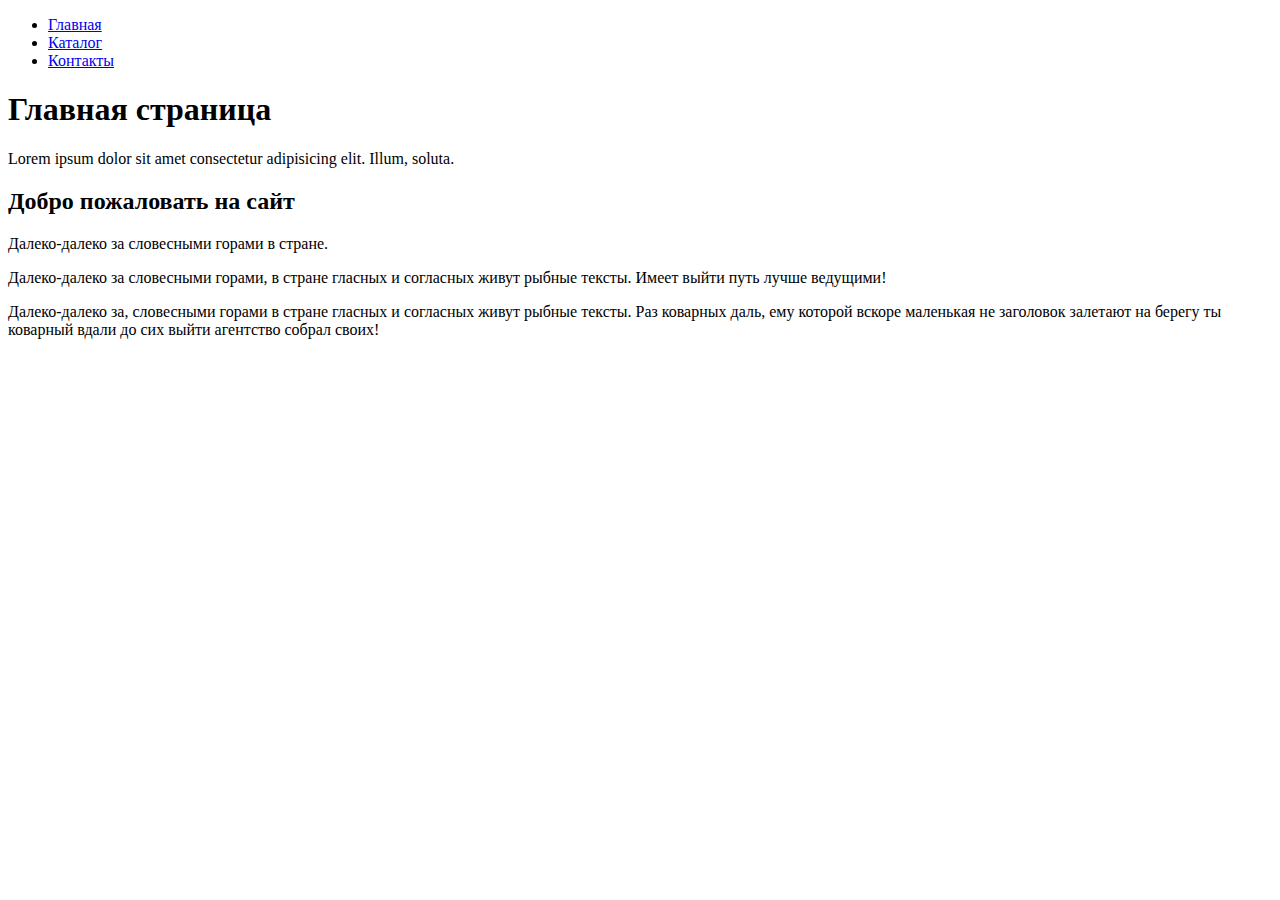
<file: DZ1/index.html>
<!DOCTYPE html>
<html lang="en">
<head>
  <meta charset="UTF-8">
  <meta name="viewport" content="width=device-width, initial-scale=1.0">
  <title>Document</title>
</head>
<body>
  <ul>
    <li> <a href="#">Главная</a></li>
    <li> <a href="./catalog/catalog.html">Каталог</a></li>
    <li> <a href="#">Контакты</a></li>
  </ul>
  <h1>Главная страница</h1>
  <p>Lorem ipsum dolor sit amet consectetur adipisicing elit. Illum, soluta.</p>
  <h2>Добро пожаловать на сайт</h2>
  <p>Далеко-далеко за словесными горами в стране.</p>
  <p>Далеко-далеко за словесными горами, в стране гласных и согласных живут рыбные тексты. Имеет выйти путь лучше ведущими!</p>
  <p>Далеко-далеко за, словесными горами в стране гласных и согласных живут рыбные тексты. Раз коварных даль, ему которой вскоре маленькая не заголовок залетают на берегу ты коварный вдали до сих выйти агентство собрал своих!</p>
</body>
</html>
</file>
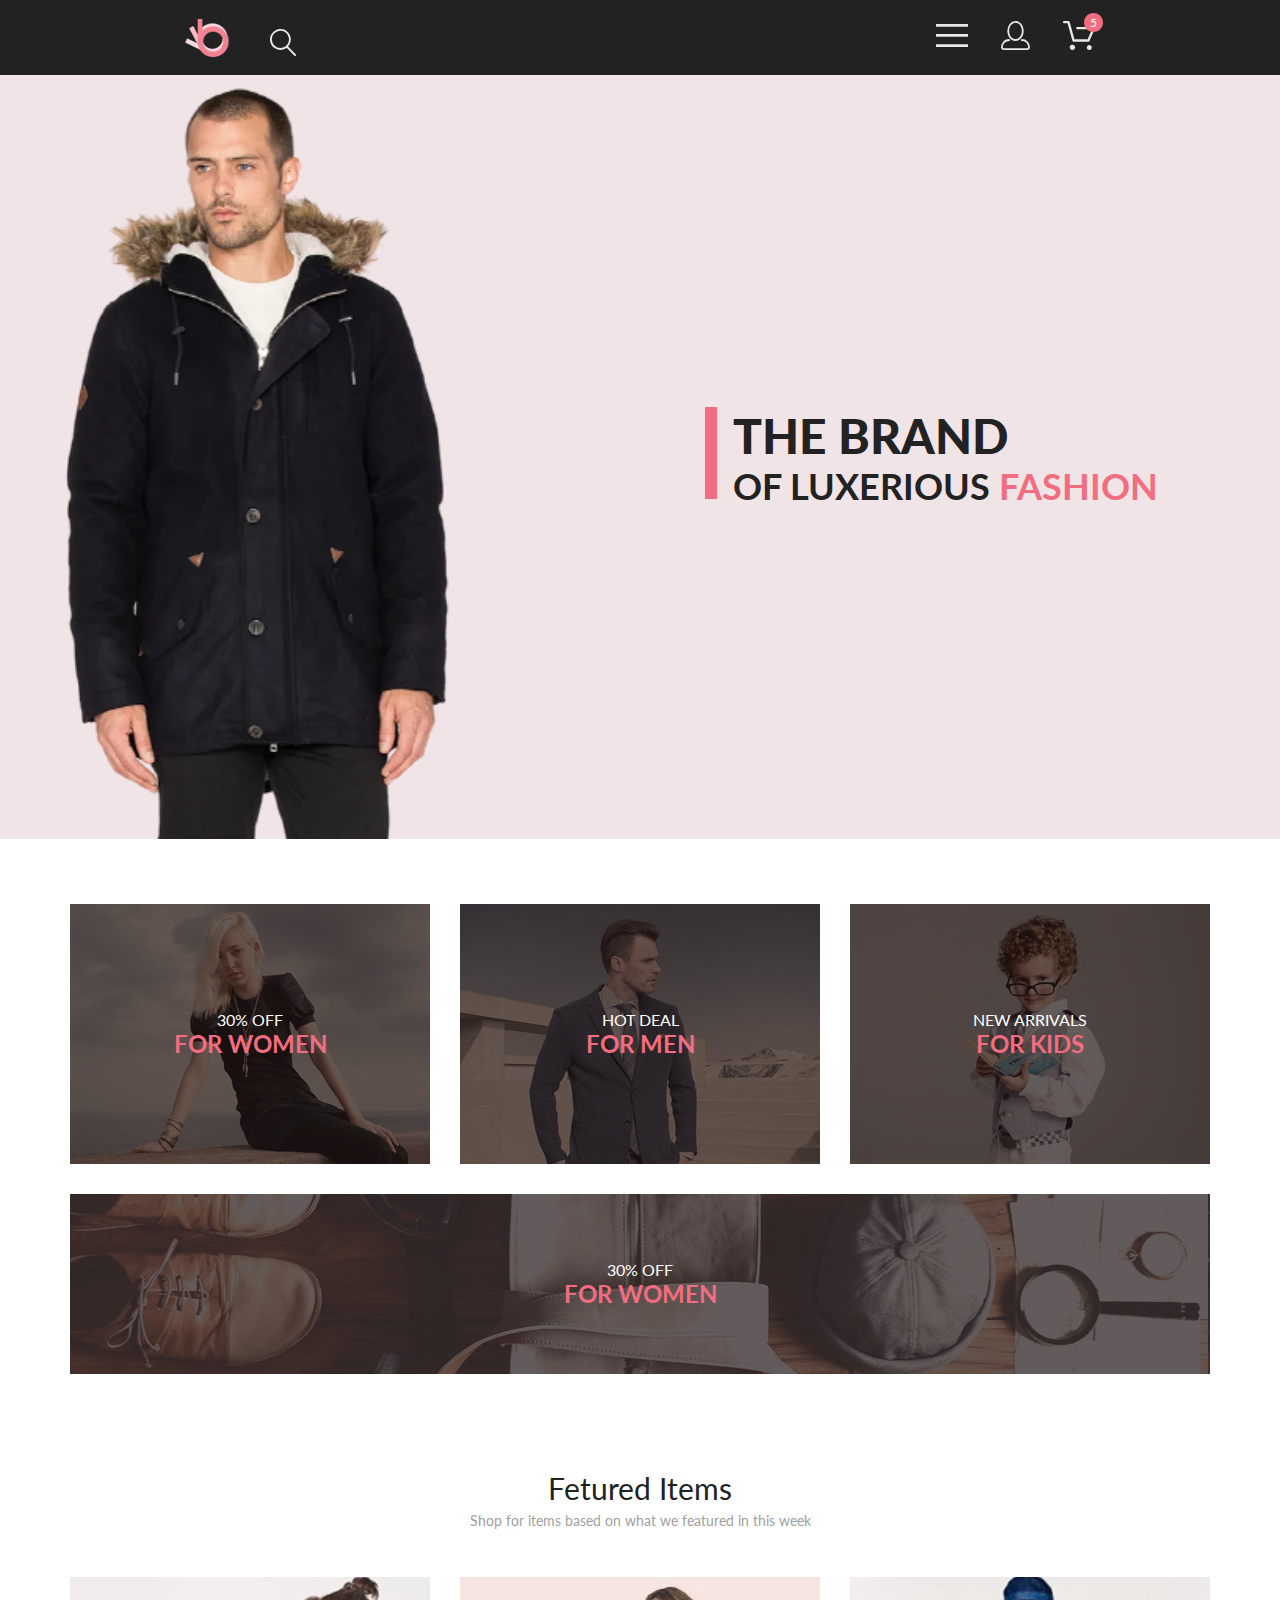
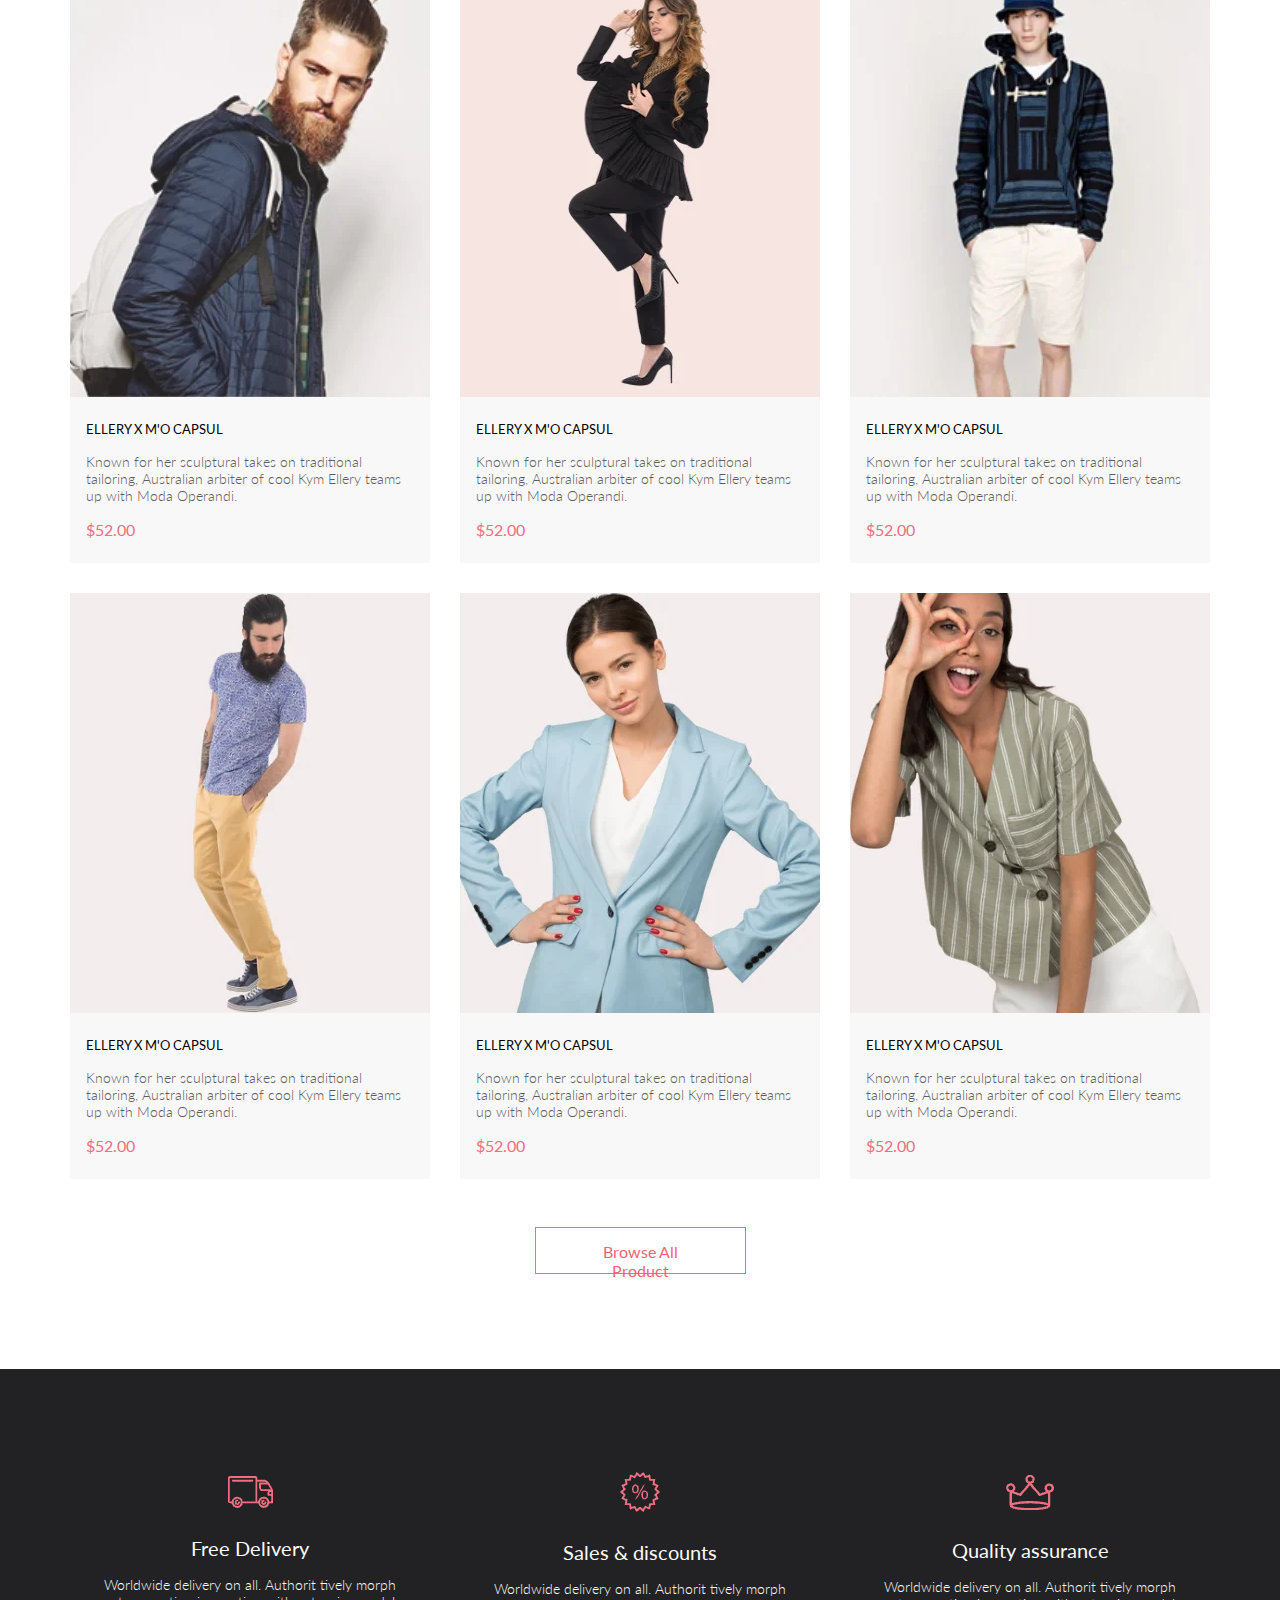
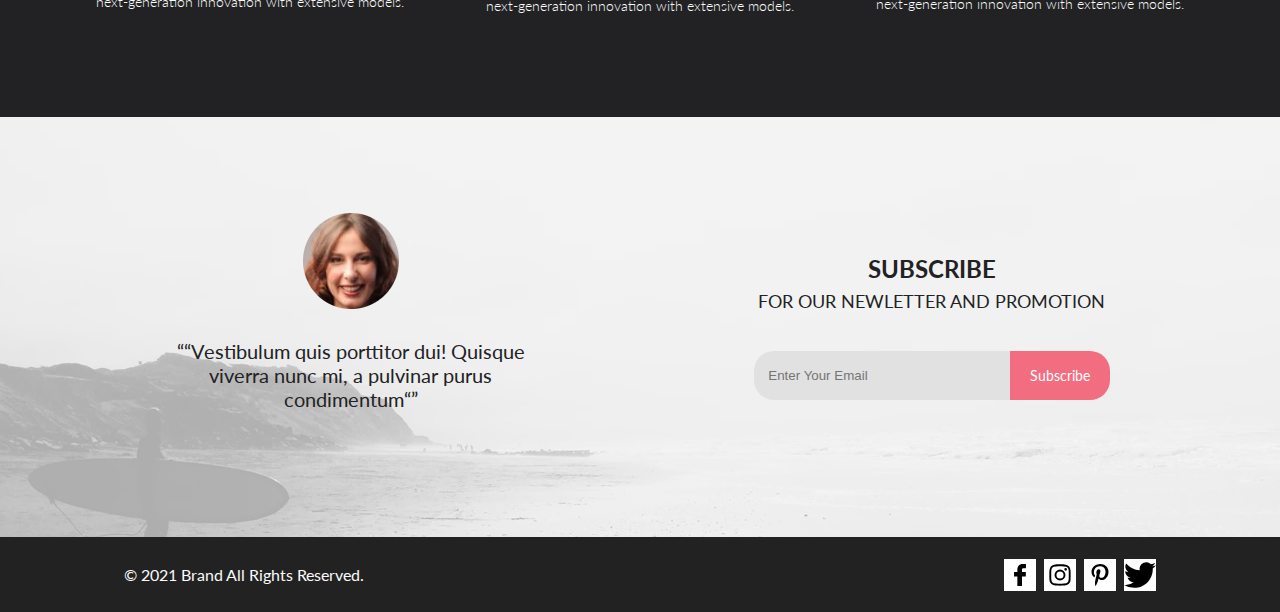
<file: DZ10/index.html>
<!DOCTYPE html>
<html lang="en">
<head>
  <meta charset="UTF-8">
  <meta name="viewport" content="width=device-width, initial-scale=1.0">
  <link rel="stylesheet" href="./style.css">
  <title>HomeWork</title>
</head>
<body>
  <h1 style="display: none;">Main</h1>
  <header class="header">
    <nav class="header__logos">
      <h1 style="display: none;">Logo</h1>
      <div class="header__logo">
        <img src="./img/Logo.webp" alt="logo">
      </div>
      <div class="header__search">
        <button> <img src="./img/header_1.svg" alt="button search"></button>
      </div>
    </nav>
    <nav class="header__menus">
      <h1 style="display: none;">Menu</h1>
      <div class="header__menu">
        <button><img src="./img/header_2.svg" alt="button menu"></button>
      </div>
      <div class="header__user">
        <button class="menu"><img src="./img/header_3.svg" alt="button user authorization"></button>
      </div>
      <div class="header__basket">
        <button> <img src="./img/header_4.svg" alt="button basket"></button>
        <div class="header__basket-cart">
          <div class="header__basket-cart__img">
            <img src="./img/header_4_ellipse.svg" alt="number of items in the cart">
            <div class="header__basket-cart__img-number">
              <p>5</p>
            </div>
          </div>
        </div>
      </div>
    </nav>
  </header>
  <main class="main">
    <section class="banner">
      <div class="banner__image">
        <img src="./img/banner_men.webp" alt="banner image">
      </div>
      <div class="banner__text">
        <div class="line"></div>
        <div class="texts">
          <h1>THE BRAND</h1>
          <h2>OF LUXERIOUS <span class="fashion">FASHION</span></h2>
        </div>
      </div>
      <div class="banner__menu banner__catalog burger">
        <h5 class="banner__menu-title">MENU</h5>
        <div class="banner__menu-man union">
          <h6>MAN</h6>
          <a href="#">Accessories</a>
          <a href="#">Bags</a>
          <a href="#">Denim</a>
          <a href="#">T-Shirts</a>
        </div>
        <div class="banner__menu-woman union">
          <h6>WOMAN</h6>
          <a href="#">Accessories</a>
          <a href="#">Jackets &amp;&nbsp;Coats</a>
          <a href="#">Polos</a>
          <a href="#">T-Shirts</a>
          <a href="#">Shirts</a>
        </div>
        <div class="banner__menu-kids union">
          <h6>KIDS</h6>
          <a href="#">Accessories</a>
          <a href="#">Jackets &amp;&nbsp;Coats</a>
          <a href="#">Polos</a>
          <a href="#">T-Shirts</a>
          <a href="#">Shirts</a>
          <a href="#">Bags</a>
        </div>
      </div>
    </section>
    <section class="offers container">
      <div class="offer offer__1">
        <div class="fon__1">
          <div class="text">
            <h4>30% OFF</h4>
            <h3>FOR WOMEN</h3>
          </div>
        </div>
      </div>
      <div class="offer offer__2">
        <div class="fon__2">
          <div class="text">
            <h4>HOT DEAL</h4>
            <h3>FOR MEN</h3>
          </div>
        </div>
      </div>
      <div class="offer offer__3">
        <div class="fon__3">
          <div class="text">
            <h4>NEW ARRIVALS</h4>
            <h3>FOR KIDS</h3>
          </div>
        </div>
      </div>
      <div class="offer__4">
        <div class="fon__4">
          <div class="text__4">
            <h4>30% OFF</h4>
            <h3>FOR WOMEN</h3>
          </div>
        </div>
      </div>
    </section>
    <section class="products container">
      <div class="products__title">
        <h5>Fetured Items</h5>
        <p>Shop for items based on what we featured in this week</p>
      </div>
      <div class="products__cards">
        <div class="card">
          <div class="image img-1">
            <div class="fons">
              <button>
                <img src="./img/product-basket.svg" alt="image product basket product 1">
                <span>Add to Cart</span>
              </button>
            </div>
          </div>
          <div class="card__text">
            <h6>ELLERY X M'O CAPSUL</h6>
            <p>Known for her sculptural takes on traditional tailoring, Australian arbiter of cool Kym Ellery teams up with Moda Operandi.</p>
            <span class="price">$52.00</span>
          </div>
        </div>
        <div class="card">
          <div class="image img-2">
            <div class="fons">
              <button>
                <img src="./img/product-basket.svg" alt="image product basket product 2">
                <span>Add to Cart</span>
              </button>
            </div>
          </div>
          <div class="card__text">
            <h6>ELLERY X M'O CAPSUL</h6>
            <p>Known for her sculptural takes on traditional tailoring, Australian arbiter of cool Kym Ellery teams up with Moda Operandi.</p>
            <span class="price">$52.00</span>
          </div>
        </div>
        <div class="card">
          <div class="image img-3">
            <div class="fons">
              <button>
                <img src="./img/product-basket.svg" alt="image product basket product 3">
                <span>Add to Cart</span>
              </button>
            </div>
          </div>
          <div class="card__text">
            <h6>ELLERY X M'O CAPSUL</h6>
            <p>Known for her sculptural takes on traditional tailoring, Australian arbiter of cool Kym Ellery teams up with Moda Operandi.</p>
            <span class="price">$52.00</span>
          </div>
        </div>
        <div class="card">
          <div class="image img-4">
            <div class="fons">
              <button>
                <img src="./img/product-basket.svg" alt="image product basket product 4">
                <span>Add to Cart</span>
              </button>
            </div>
          </div>
          <div class="card__text">
            <h6>ELLERY X M'O CAPSUL</h6>
            <p>Known for her sculptural takes on traditional tailoring, Australian arbiter of cool Kym Ellery teams up with Moda Operandi.</p>
            <span class="price">$52.00</span>
          </div>
        </div>
        <div class="card">
          <div class="image img-5">
            <div class="fons">
              <button>
                <img src="./img/product-basket.svg" alt="image product basket product 5">
                <span>Add to Cart</span>
              </button>
            </div>
          </div>
          <div class="card__text">
            <h6>ELLERY X M'O CAPSUL</h6>
            <p>Known for her sculptural takes on traditional tailoring, Australian arbiter of cool Kym Ellery teams up with Moda Operandi.</p>
            <span class="price">$52.00</span>
          </div>
        </div>
        <div class="card">
          <div class="image img-6">
            <div class="fons">
              <button>
                <img src="./img/product-basket.svg" alt="image product basket product 6">
                <span>Add to Cart</span>
              </button>
            </div>
          </div>
          <div class="card__text">
            <h6>ELLERY X M'O CAPSUL</h6>
            <p>Known for her sculptural takes on traditional tailoring, Australian arbiter of cool Kym Ellery teams up with Moda Operandi.</p>
            <span class="price">$52.00</span>
          </div>
        </div>
      </div>
      <div class="products__button">
        <button class="btn">Browse All Product</button>
      </div>
    </section>
    <section class="feature">
      <div class="features__text">
        <img src="./img/feature-1.webp" alt="image delivery">
        <h4>Free Delivery</h4>
        <p>Worldwide delivery on all. Authorit tively morph <span style="white-space: nowrap;">next-generation</span> innovation with extensive models.</p>
      </div>
      <div class="features__text">
        <img src="./img/feature-2.webp" alt="image sales and discounts">
        <h4>Sales &amp;&nbsp;discounts</h4>
        <p>Worldwide delivery on all. Authorit tively morph <span style="white-space: nowrap;">next-generation</span> innovation with extensive models.</p>
      </div>
      <div class="features__text">
        <img src="./img/feature-3.webp" alt="image quality assurance">
        <h4>Quality assurance</h4>
        <p>Worldwide delivery on all. Authorit tively morph <span style="white-space: nowrap;">next-generation</span> innovation with extensive models.</p>
      </div>
    </section>
    <section class="promotion">
      <div class="fon">
        <div class="promotion__quote">
          <img src="./img/promotion-face.webp" alt="image girls">
          <q>“Vestibulum quis porttitor dui! Quisque viverra nunc mi, a pulvinar purus condimentum“</q>
        </div>
        <div class="subscribe">
          <h3>SUBSCRIBE</h3>
          <h5>FOR OUR NEWLETTER AND PROMOTION</h5>
          <form action="#">
            <input type="email" placeholder="    Enter Your Email" required>
            <button class="btn">Subscribe</button>
          </form>
        </div>
      </div>
    </section>
  </main>
  <footer class="footer">
    <div class="company">
      <h6>© 2021 Brand All Rights Reserved.</h6>
    </div>
    <div class=" buttons">
      <button class="facebook">
        <img src="./img/facebook.svg" alt="facebook">
      </button>
      <button class="instagram">
        <img src="./img/instagram.svg" alt="instagram">
      </button>
      <button class="pinterest">
        <img src="./img/pinterest.svg" alt="pinterest">
      </button>
      <button class="twitter">
        <img src="./img/twitter.svg" alt="twitter">
      </button>
    </div>
  </footer>
  <script src="./script.js"></script>
</body>
</html>
</file>
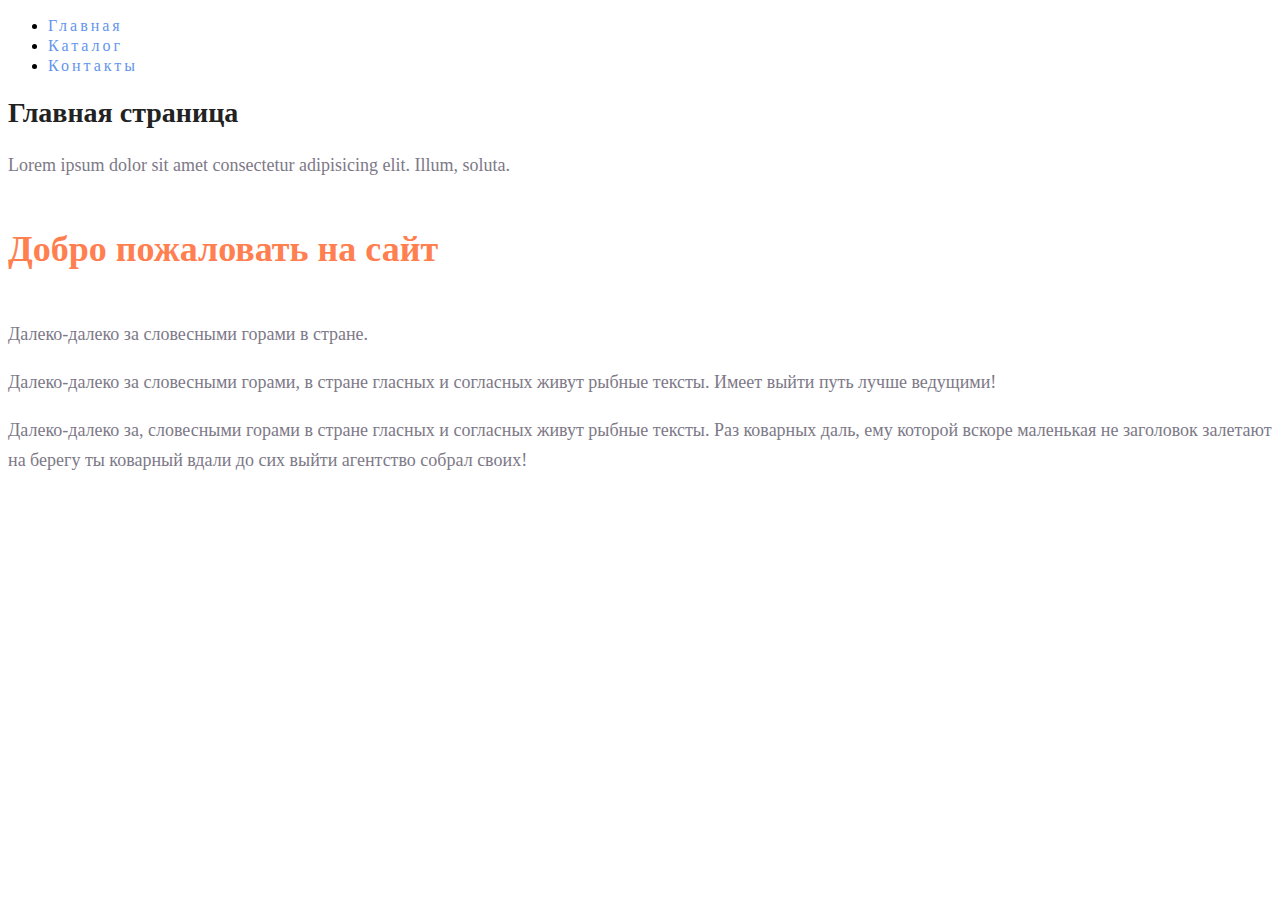
<file: DZ2/index.html>
<!DOCTYPE html>
<html lang="en">
<head>
  <meta charset="UTF-8">
  <meta name="viewport" content="width=device-width, initial-scale=1.0">
  <link rel="stylesheet" href="./style.css">
  <title>Document</title>
</head>
<body>
  <ul>
    <li> <a class="menu" href="#">Главная</a></li>
    <li> <a class="menu" href="./catalog/catalog.html">Каталог</a></li>
    <li> <a class="menu" href="#">Контакты</a></li>
  </ul>
  <h1>Главная страница</h1>
  <p>Lorem ipsum dolor sit amet consectetur adipisicing elit. Illum, soluta.</p>
  <h2 class="subtitle">Добро пожаловать на сайт</h2>
  <p>Далеко-далеко за словесными горами в стране.</p>
  <p>Далеко-далеко за словесными горами, в стране гласных и согласных живут рыбные тексты. Имеет выйти путь лучше ведущими!</p>
  <p>Далеко-далеко за, словесными горами в стране гласных и согласных живут рыбные тексты. Раз коварных даль, ему которой вскоре маленькая не заголовок залетают на берегу ты коварный вдали до сих выйти агентство собрал своих!</p>
</body>
</html>
</file>
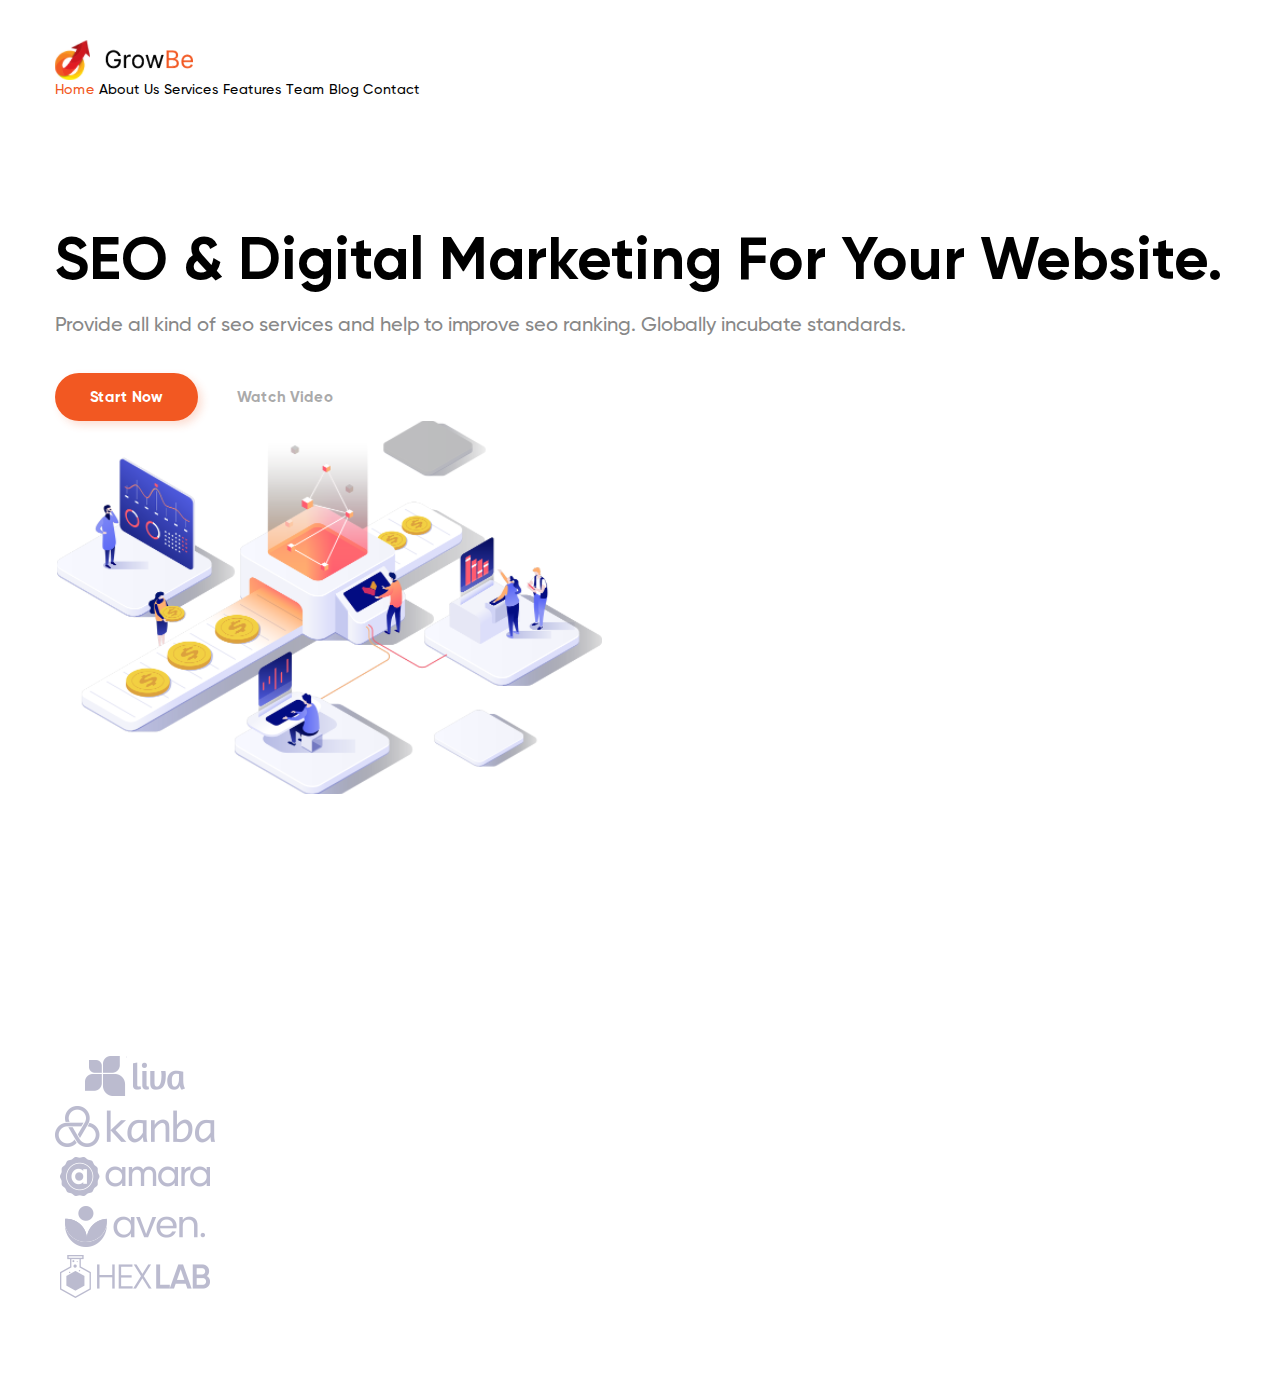
<file: DZ3/index.html>
<!DOCTYPE html>
<html lang="en">
<head>
  <meta charset="UTF-8">
  <meta name="viewport" content="width=device-width, initial-scale=1.0">
  <link rel="stylesheet" href="./style.css">
  <title>Document</title>
</head>
<body>
  <header class="header container">
    <nav class="header__logo">
      <img src="./img/logo_menu.png" alt="logo">
    </nav>
    <nav class=" header__menu">
      <a href="#" style="color: #F25822;">Home</a>
      <a href="#">About Us</a>
      <a href="#">Services</a>
      <a href="#">Features</a>
      <a href="#">Team</a>
      <a href="#">Blog</a>
      <a href="#">Contact</a>
    </nav>
  </header>
  <main class="main">
    <section class="mainContent container">
      <div>
        <h1>SEO & Digital Marketing For Your Website.</h1>
      </div>
      <div>
        <p>Provide all kind of seo services and help to improve seo ranking. Globally incubate standards.</p>
      </div>
      <div>
        <button class="main__btn_1">Start Now</button>
        <button class="main__btn_2">Watch Video</button>
      </div>
      <div>
        <img src="./img/image_main.png" alt="image marketing">
      </div>
    </section>
  </main>
  <footer class="footer">
    <nav class="logos container">
      <a href="#"><img src="./img/logo1.png" alt="logo brand 1"></a>
      <a href="#"><img src="./img/logo2.png" alt="logo brand 2"></a>
      <a href="#"><img src="./img/logo3.png" alt="logo brand 3"></a>
      <a href="#"><img src="./img/logo4.png" alt="logo brand 4"></a>
      <a href="#"><img src="./img/logo5.png" alt="logo brand 5"></a>
    </nav>
  </footer>
</body>
</html>
</file>
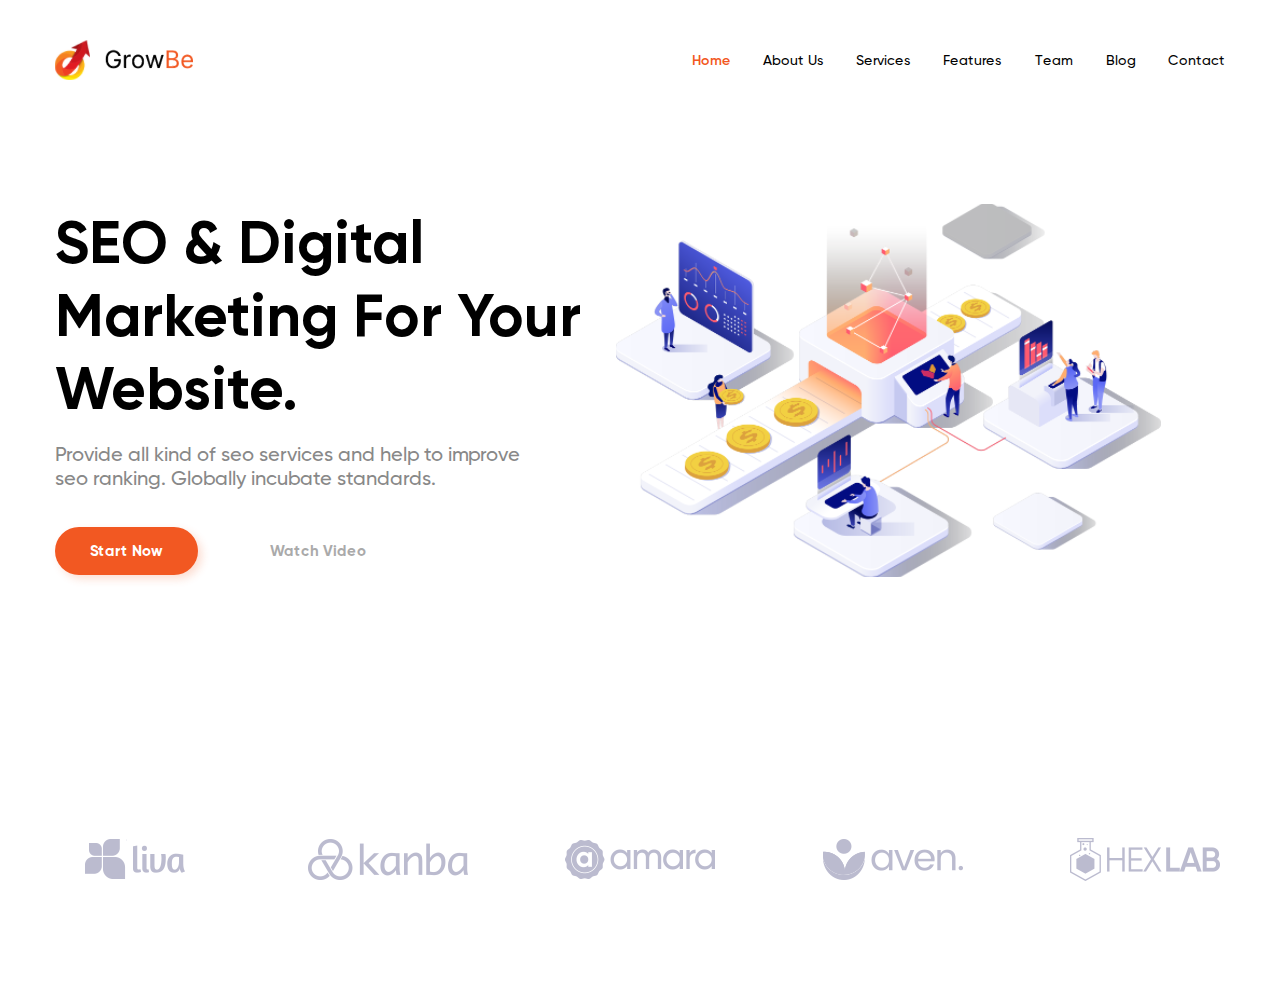
<file: DZ4/index.html>
<!DOCTYPE html>
<html lang="en">
<head>
  <meta charset="UTF-8">
  <meta name="viewport" content="width=device-width, initial-scale=1.0">
  <link rel="stylesheet" href="./style.css">
  <title>Document</title>
</head>
<body>
  <header class="header container">
    <nav class="headerLogo">
      <img src="./img/logo_menu.png" alt="logo">
      <div class=" header__menu">
        <a href="#" style="color: #F25822; font-family: Gilroy-SemiBold;">Home</a>
        <a href="#">About Us</a>
        <a href="#">Services</a>
        <a href="#">Features</a>
        <a href="#">Team</a>
        <a href="#">Blog</a>
        <a href="#">Contact</a>
      </div>
    </nav>
  </header>
  <main class="main">
    <section class="mainContent container">
      <div>
        <h1>SEO & Digital Marketing For Your Website.</h1>
        <p>Provide all kind of seo services and help to improve seo ranking. Globally incubate standards.</p>
        <div class="mainContent__button">
          <button class="main__btn_1">Start Now</button>
          <button class="main__btn_2">Watch Video</button>
        </div>
      </div>
      <img src="./img/image_main.png" alt="image marketing">
    </section>
  </main>
  <footer class="footer">
    <nav class="logos container">
      <a href="#"><img src="./img/logo1.png" alt="logo brand 1"></a>
      <a href="#"><img src="./img/logo2.png" alt="logo brand 2"></a>
      <a href="#"><img src="./img/logo3.png" alt="logo brand 3"></a>
      <a href="#"><img src="./img/logo4.png" alt="logo brand 4"></a>
      <a href="#"><img src="./img/logo5.png" alt="logo brand 5"></a>
    </nav>
  </footer>
</body>
</html>
</file>
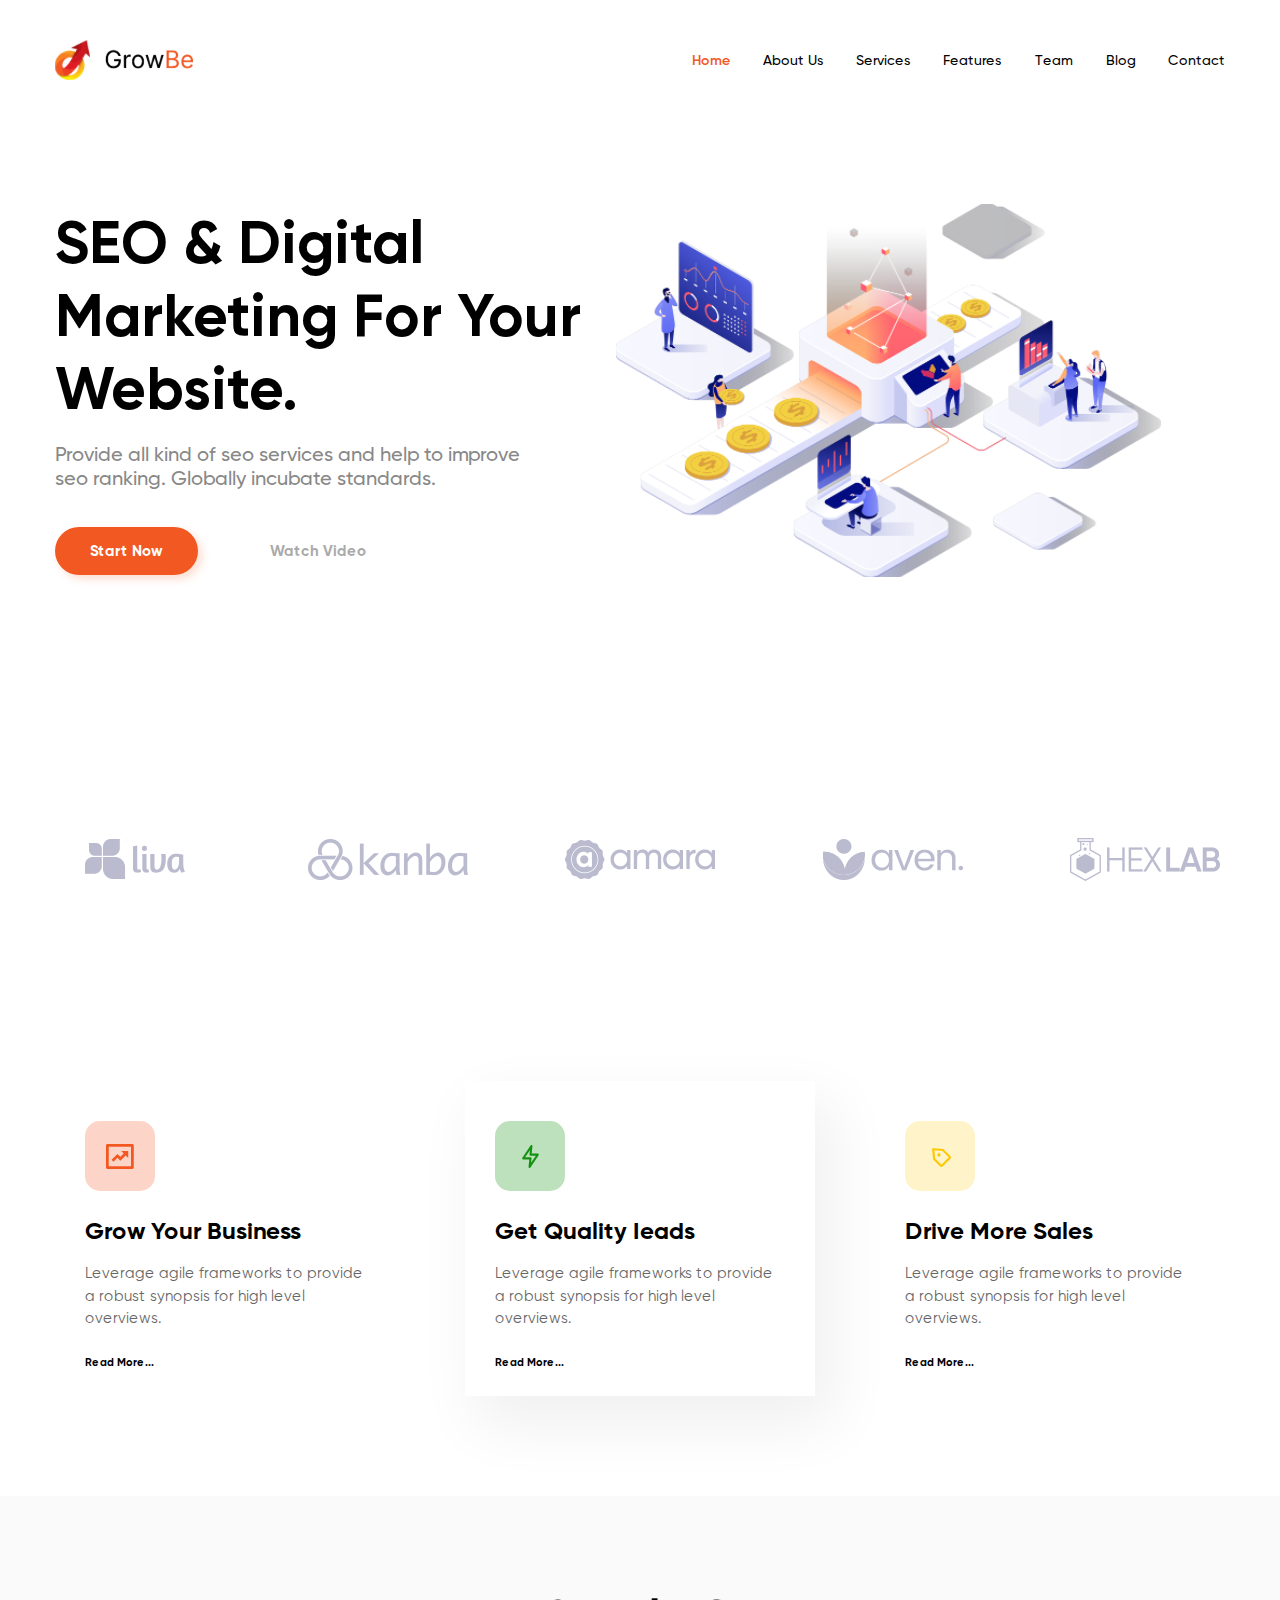
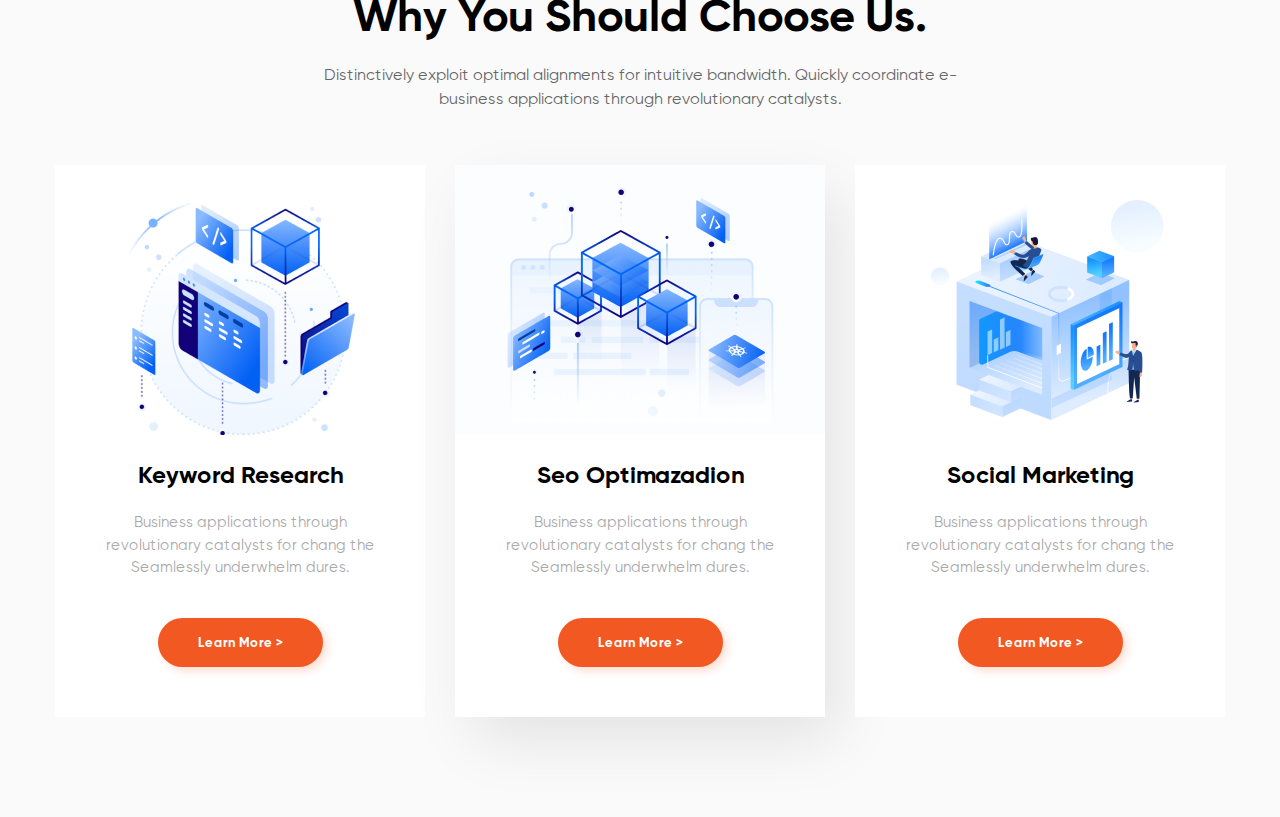
<file: DZ5/index.html>
<!DOCTYPE html>
<html lang="en">
<head>
  <meta charset="UTF-8">
  <meta name="viewport" content="width=device-width, initial-scale=1.0">
  <link rel="stylesheet" href="./style.css">
  <title>Document</title>
</head>
<body>
  <header class="header container">
    <nav class="headerLogo">
      <img src="./img/logo_menu.png" alt="logo">
      <div class=" header__menu">
        <a href="#" style="color: #F25822; font-family: Gilroy-SemiBold;">Home</a>
        <a href="#">About Us</a>
        <a href="#">Services</a>
        <a href="#">Features</a>
        <a href="#">Team</a>
        <a href="#">Blog</a>
        <a href="#">Contact</a>
      </div>
    </nav>
  </header>
  <main class="main">
    <section class="mainContent container">
      <div>
        <h1>SEO & Digital Marketing For Your Website.</h1>
        <p>Provide all kind of seo services and help to improve seo ranking. Globally incubate standards.</p>
        <div class="mainContent__button">
          <button class="main__btn_1">Start Now</button>
          <button class="main__btn_2">Watch Video</button>
        </div>
      </div>
      <img src="./img/image_main.png" alt="image marketing">
    </section>
    <section class="logos container">
      <a href="#"><img src="./img/logo1.png" alt="logo brand 1"></a>
      <a href="#"><img src="./img/logo2.png" alt="logo brand 2"></a>
      <a href="#"><img src="./img/logo3.png" alt="logo brand 3"></a>
      <a href="#"><img src="./img/logo4.png" alt="logo brand 4"></a>
      <a href="#"><img src="./img/logo5.png" alt="logo brand 5"></a>
    </section>
    <section class="features container">
      <div class="cards">
        <img src="./img/features1.svg" alt="cards img 1">
        <h2>Grow Your Business</h2>
        <p>Leverage agile frameworks to provide a robust synopsis for high level overviews.</p>
        <button class="btn">Read More...</button>
      </div>
      <div class="cards cards_center">
        <img src="./img/features2.svg" alt="cards img 2">
        <h2>Get Quality Ieads</h2>
        <p>Leverage agile frameworks to provide a robust synopsis for high level overviews.</p>
        <button class="btn">Read More...</button>
      </div>
      <div class="cards">
        <img src="./img/features3.svg" alt="cards img 3">
        <h2>Drive More Sales</h2>
        <p>Leverage agile frameworks to provide a robust synopsis for high level overviews.</p>
        <button class="btn">Read More...</button>
      </div>
    </section>
    <section class="services container">
      <div class="services__title">
        <h1>Why You Should Choose Us.</h1>
        <p>Distinctively exploit optimal alignments for intuitive bandwidth. Quickly coordinate e-business applications through revolutionary catalysts.</p>
      </div>
      <div class="services__cards">
        <div class="card">
          <img src="./img/services1.png" alt="img_services_card_1">
          <h1>Keyword Research</h1>
          <p>Business applications through revolutionary catalysts for chang the Seamlessly underwhelm dures.</p>
          <button class="btn">Learn More ></button>
        </div>
        <div class="card containers">
          <img src="./img/services2.png" alt="img_services_card_2">
          <h1>Seo Optimazadion</h1>
          <p>Business applications through revolutionary catalysts for chang the Seamlessly underwhelm dures.</p>
          <button class="btn">Learn More ></button>
        </div>
        <div class="card">
          <img src="./img/services3.png" alt="img_services_card_3">
          <h1>Social Marketing</h1>
          <p>Business applications through revolutionary catalysts for chang the Seamlessly underwhelm dures.</p>
          <button class="btn">Learn More ></button>
        </div>
      </div>
    </section>
  </main>
  <footer></footer>
</body>
</html>
</file>
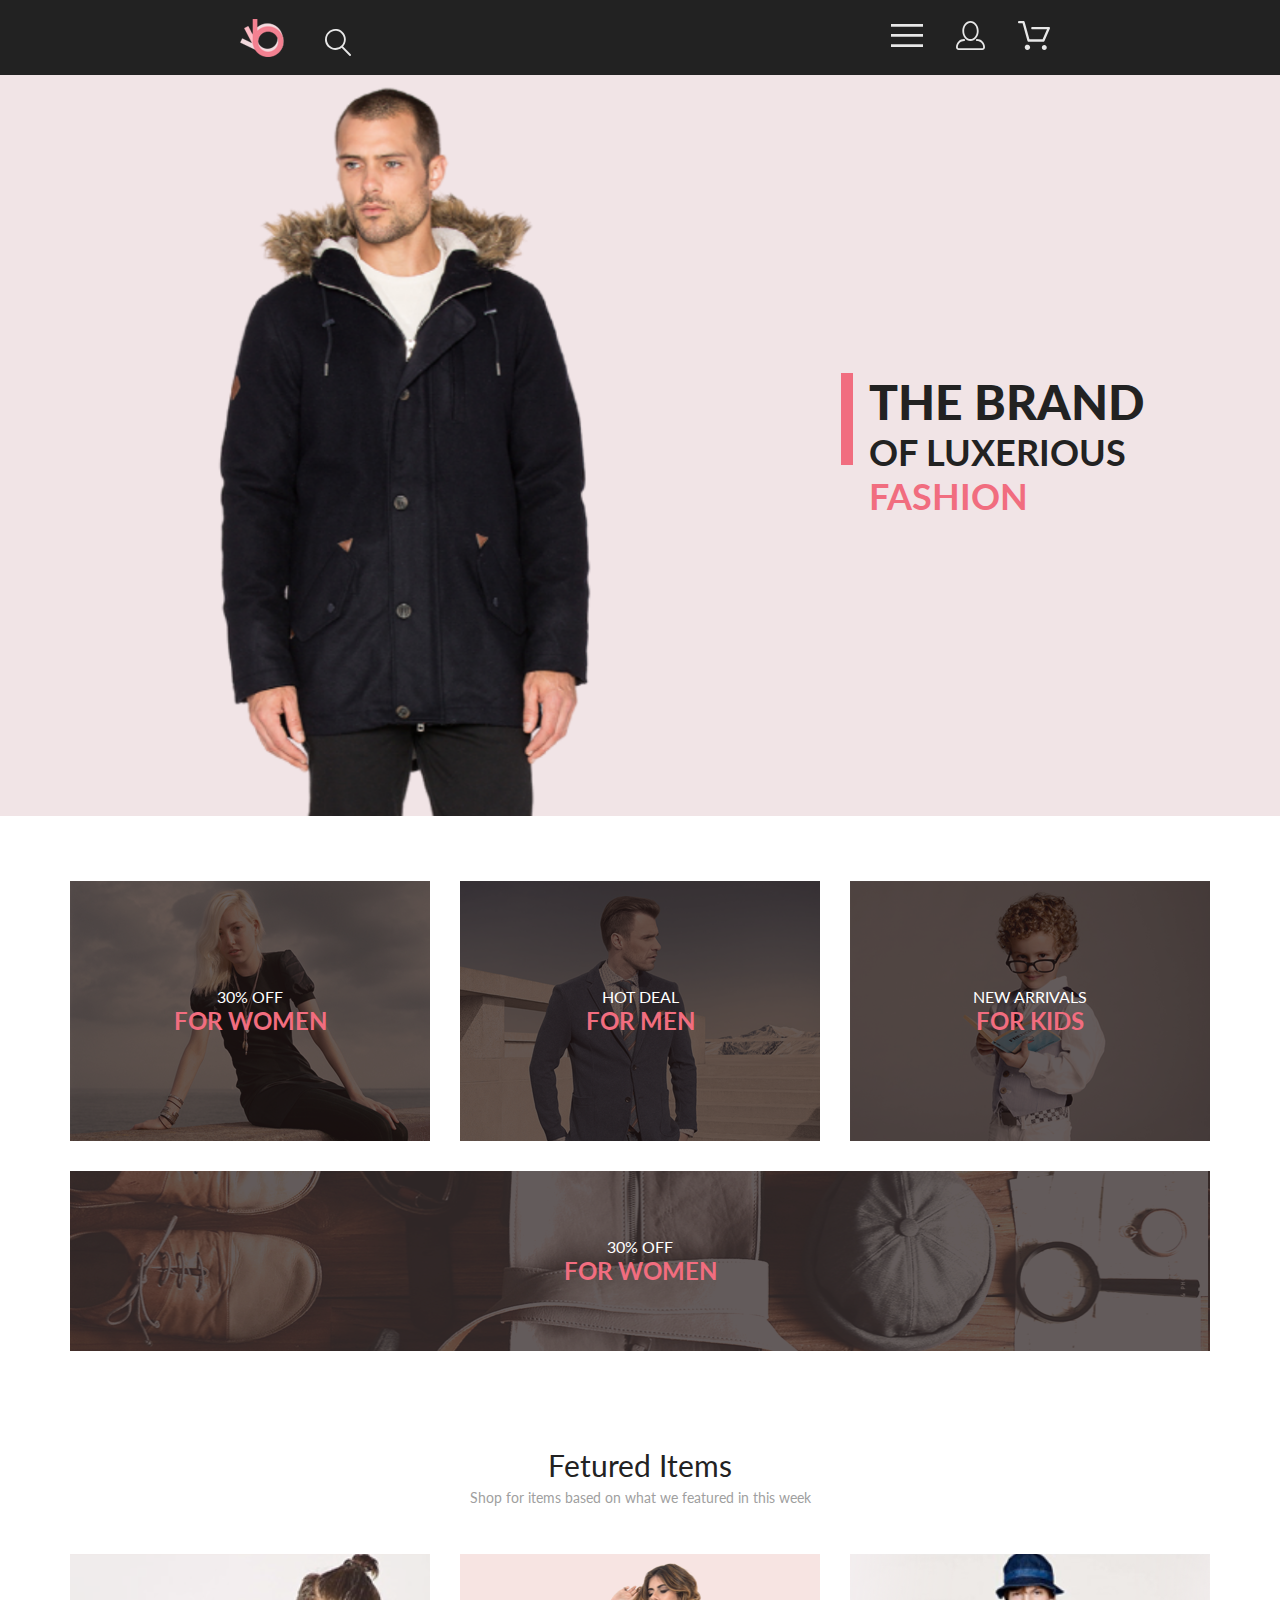
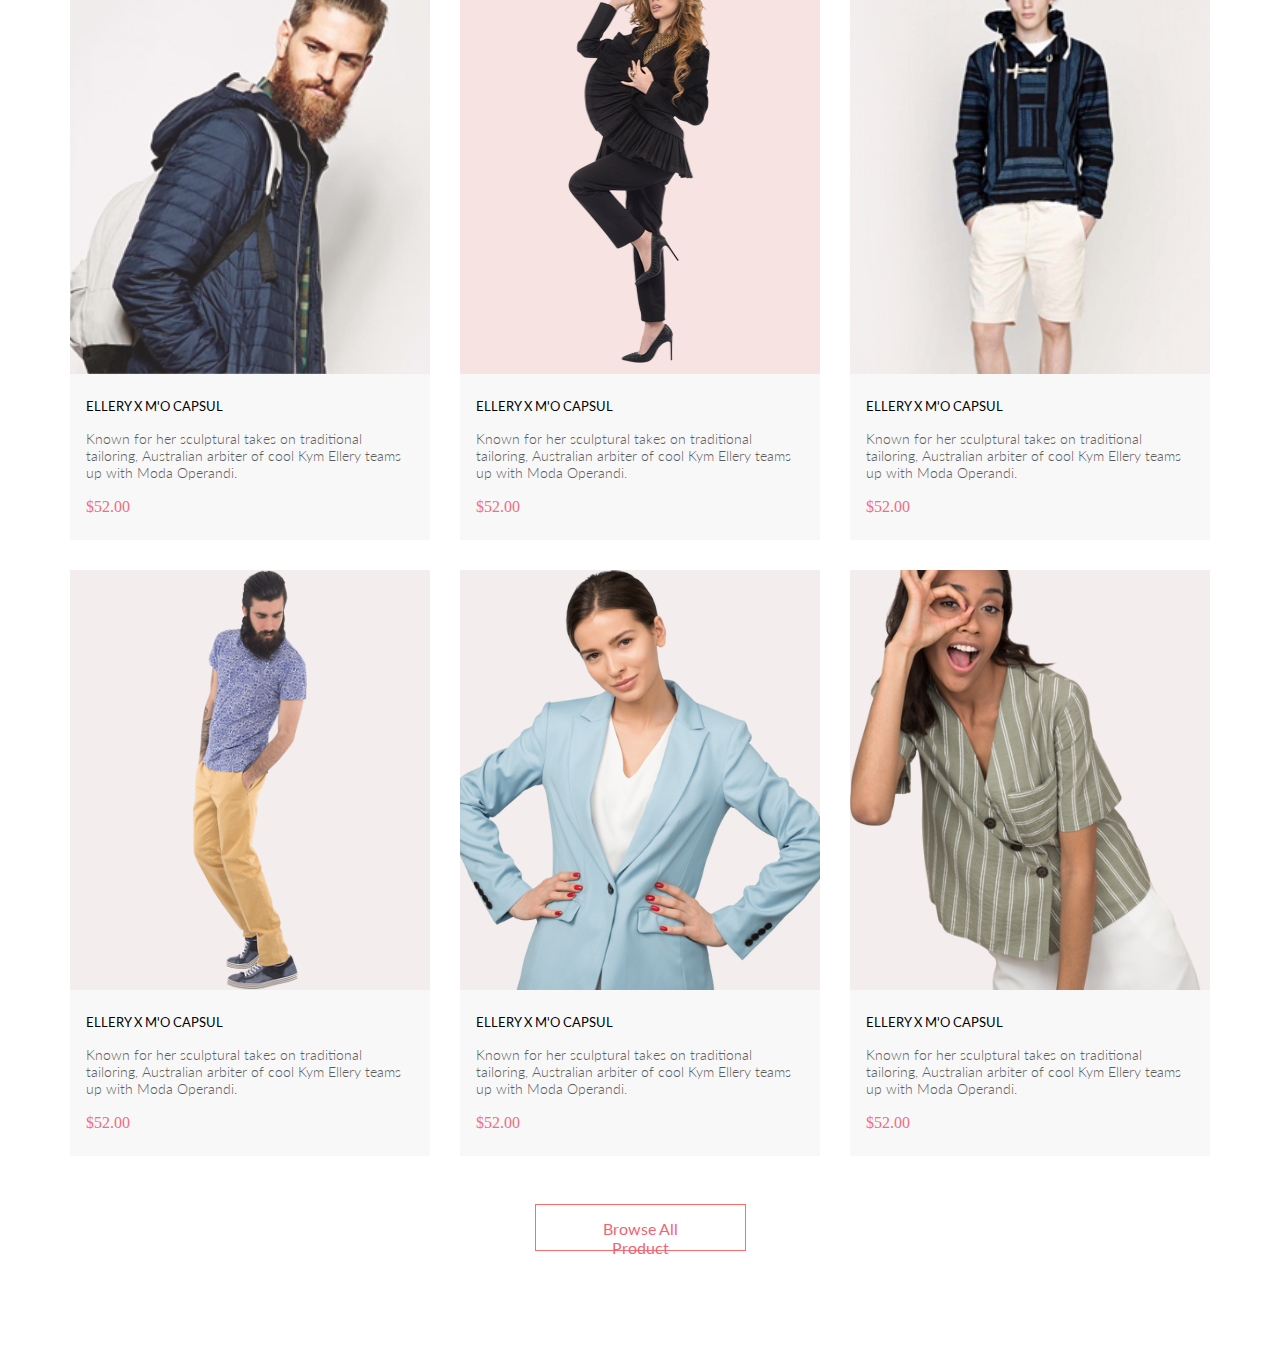
<file: DZ6/index.html>
<!DOCTYPE html>
<html lang="en">
<head>
  <meta charset="UTF-8">
  <meta name="viewport" content="width=device-width, initial-scale=1.0">
  <link rel="stylesheet" href="./style.css">
  <title>HomeWork</title>
</head>
<body>
  <header class="header">
    <nav class="header__logos">
      <div class="header__logo">
        <img src="./img/Logo.png" alt="logo">
      </div>
      <div class="header__poisk">
        <button> <img src="./img/header_1.svg" alt="button poisk"></button>
      </div>
    </nav>
    <nav class="header__menus">
      <div class="header__menu">
        <button><img src="./img/header_2.svg" alt="button menu"></button>
      </div>
      <div class="header__user">
        <button><img src="./img/header_3.svg" alt="button user authorization"></button>
      </div>
      <div class="header__basket">
        <button> <img src="./img/header_4.svg" alt="button basket"></button>
      </div>
    </nav>
  </header>
  <main class="main">
    <section class="banner">
      <div class="banner__image">
        <img src="./img/banner_men.png" alt="banner image">
      </div>
      <div class="banner__text">
        <div class="line"></div>
        <div class="texts">
          <h1>THE BRAND</h1>
          <h2>OF LUXERIOUS <span style="color: rgb(241, 109, 127);">FASHION</span></h2>
        </div>
      </div>
    </section>
    <section class="offers container">
      <div class="offer offer__1">
        <div class="offer fon__1">
          <div class="text">
            <h4>30% OFF</h4>
            <h3>FOR WOMEN</h3>
          </div>
        </div>
      </div>
      <div class="offer offer__2">
        <div class="offer fon__2">
          <div class="text">
            <h4>HOT DEAL</h4>
            <h3>FOR MEN</h3>
          </div>
        </div>
      </div>
      <div class="offer offer__3">
        <div class="offer fon__3">
          <div class="text">
            <h4>NEW ARRIVALS</h4>
            <h3>FOR KIDS</h3>
          </div>
        </div>
      </div>
      <div class="offer__4">
        <div class="fon__4">
          <div class="text__4">
            <h4>30% OFF</h4>
            <h3>FOR WOMEN</h3>
          </div>
        </div>
      </div>
    </section>
    <section class="products container">
      <div class="products__title">
        <h5>Fetured Items</h5>
        <p>Shop for items based on what we featured in this week</p>
      </div>
      <div class="products__cards">
        <div class="card">
          <img src="./img/product_1.png" alt="image product 1">
          <div class="card__text">
            <h6>ELLERY X M'O CAPSUL</h6>
            <p>Known for her sculptural takes on traditional tailoring, Australian arbiter of cool Kym Ellery teams up with Moda Operandi.</p>
            <price>$52.00</price>
          </div>
        </div>
        <div class="card">
          <img src="./img/product_2.png" alt="image product 2">
          <div class="card__text">
            <h6>ELLERY X M'O CAPSUL</h6>
            <p>Known for her sculptural takes on traditional tailoring, Australian arbiter of cool Kym Ellery teams up with Moda Operandi.</p>
            <price>$52.00</price>
          </div>
        </div>
        <div class="card">
          <img src="./img/product_3.png" alt="image product 3">
          <div class="card__text">
            <h6>ELLERY X M'O CAPSUL</h6>
            <p>Known for her sculptural takes on traditional tailoring, Australian arbiter of cool Kym Ellery teams up with Moda Operandi.</p>
            <price>$52.00</price>
          </div>
        </div>
        <div class="card">
          <img src="./img/product_4.png" alt="image product 4">
          <div class="card__text">
            <h6>ELLERY X M'O CAPSUL</h6>
            <p>Known for her sculptural takes on traditional tailoring, Australian arbiter of cool Kym Ellery teams up with Moda Operandi.</p>
            <price>$52.00</price>
          </div>
        </div>
        <div class="card">
          <img src="./img/product_5.png" alt="image product 5">
          <div class="card__text">
            <h6>ELLERY X M'O CAPSUL</h6>
            <p>Known for her sculptural takes on traditional tailoring, Australian arbiter of cool Kym Ellery teams up with Moda Operandi.</p>
            <price>$52.00</price>
          </div>
        </div>
        <div class="card">
          <img src="./img/product_6.png" alt="image product 6">
          <div class="card__text">
            <h6>ELLERY X M'O CAPSUL</h6>
            <p>Known for her sculptural takes on traditional tailoring, Australian arbiter of cool Kym Ellery teams up with Moda Operandi.</p>
            <price>$52.00</price>
          </div>
        </div>
      </div>
      <div class="products__button">
        <button class="btn">Browse All Product</button>
      </div>
    </section>
  </main>
  <footer></footer>
</body>
</html>
</file>
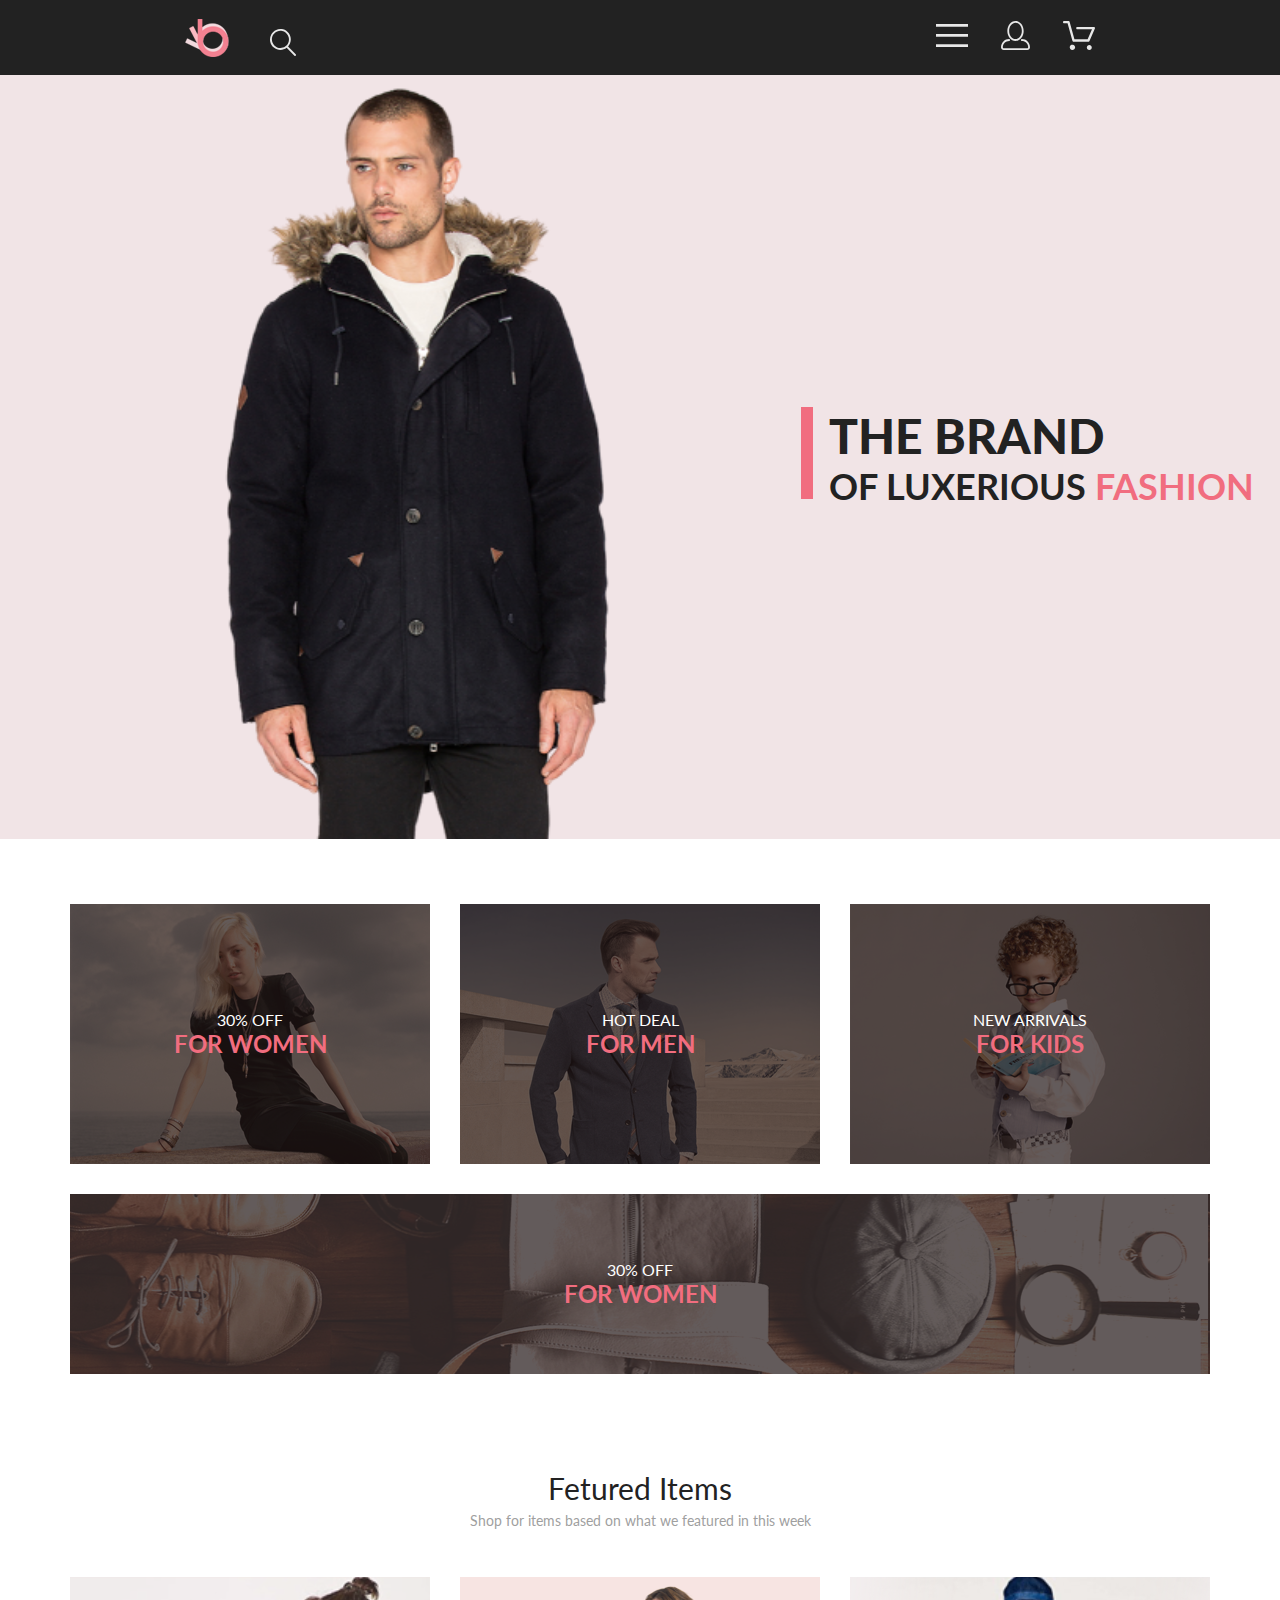
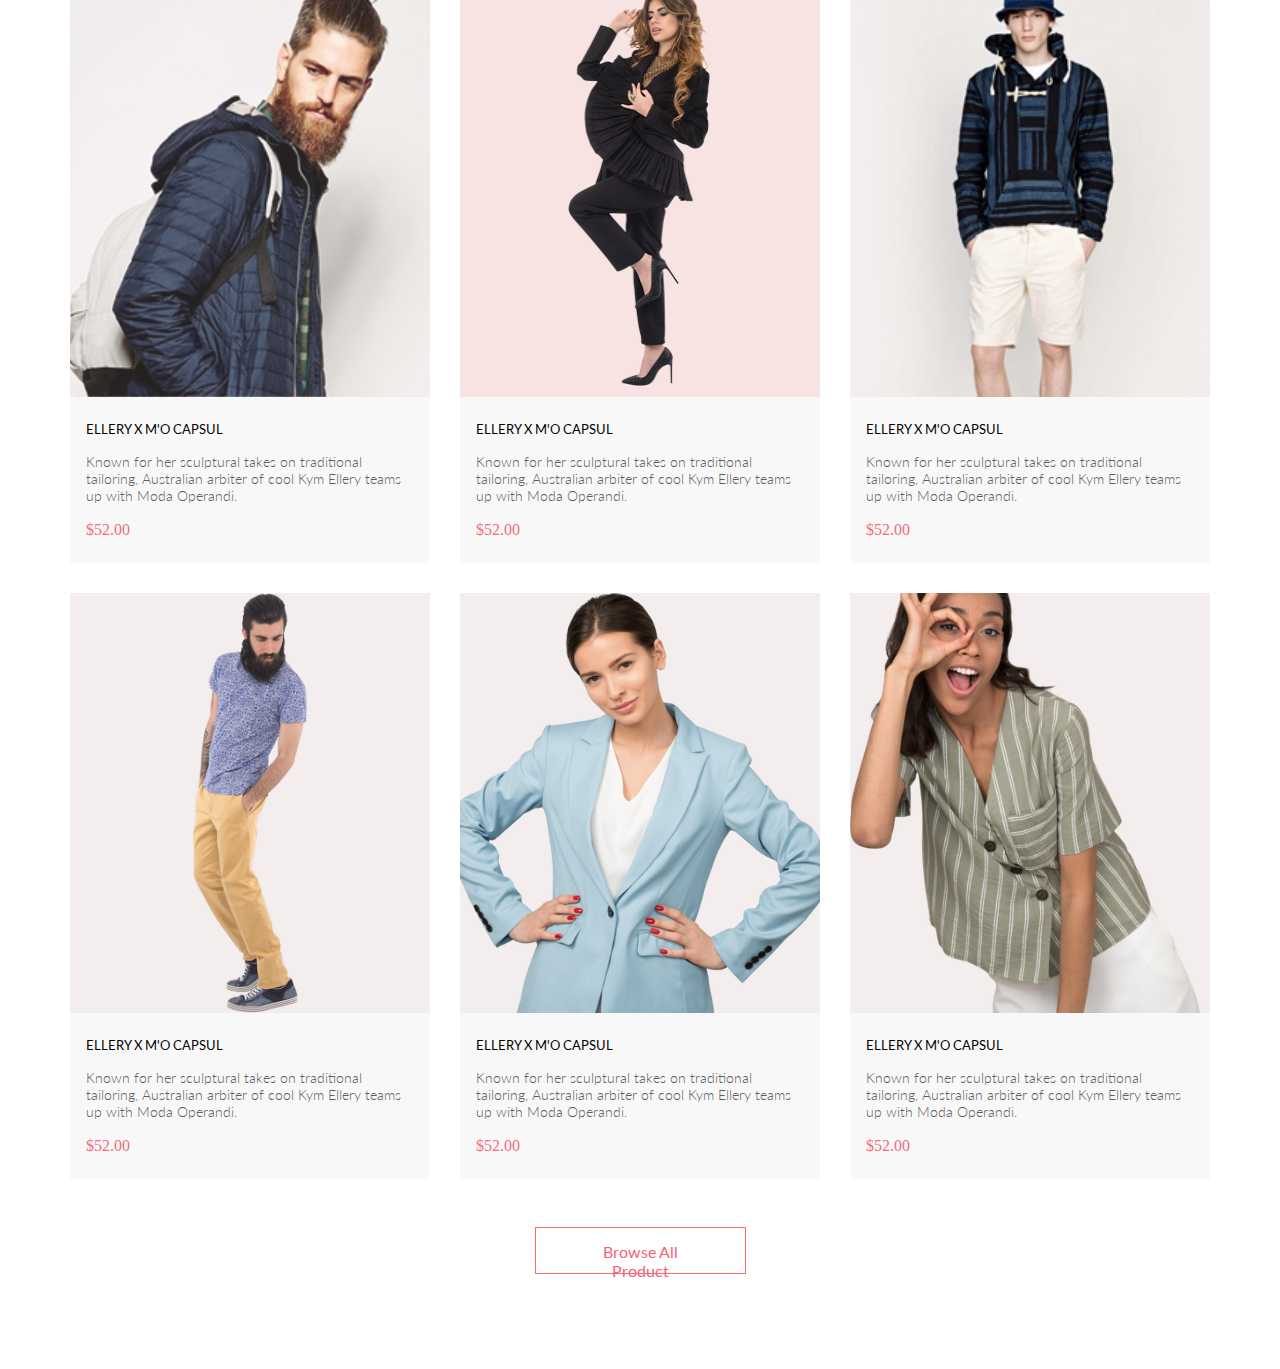
<file: DZ7/index.html>
<!DOCTYPE html>
<html lang="en">
<head>
  <meta charset="UTF-8">
  <meta name="viewport" content="width=device-width, initial-scale=1.0">
  <link rel="stylesheet" href="./style.css">
  <title>HomeWork</title>
</head>
<body>
  <header class="header">
    <nav class="header__logos">
      <div class="header__logo">
        <img src="./img/Logo.png" alt="logo">
      </div>
      <div class="header__poisk">
        <button> <img src="./img/header_1.svg" alt="button poisk"></button>
      </div>
    </nav>
    <nav class="header__menus">
      <div class="header__menu">
        <button><img src="./img/header_2.svg" alt="button menu"></button>
      </div>
      <div class="header__user">
        <button><img src="./img/header_3.svg" alt="button user authorization"></button>
      </div>
      <div class="header__basket">
        <button> <img src="./img/header_4.svg" alt="button basket"></button>
      </div>
    </nav>
  </header>
  <main class="main">
    <section class="banner">
      <div class="banner__image">
        <img src="./img/banner_men.png" alt="banner image">
      </div>
      <div class="banner__text">
        <div class="line"></div>
        <div class="texts">
          <h1>THE BRAND</h1>
          <h2>OF LUXERIOUS <span class="fashion">FASHION</span></h2>
        </div>
      </div>
    </section>
    <section class="offers container">
      <div class="offer offer__1">
        <div class="fon__1">
          <div class="text">
            <h4>30% OFF</h4>
            <h3>FOR WOMEN</h3>
          </div>
        </div>
      </div>
      <div class="offer offer__2">
        <div class="fon__2">
          <div class="text">
            <h4>HOT DEAL</h4>
            <h3>FOR MEN</h3>
          </div>
        </div>
      </div>
      <div class="offer offer__3">
        <div class="fon__3">
          <div class="text">
            <h4>NEW ARRIVALS</h4>
            <h3>FOR KIDS</h3>
          </div>
        </div>
      </div>
      <div class="offer__4">
        <div class="fon__4">
          <div class="text__4">
            <h4>30% OFF</h4>
            <h3>FOR WOMEN</h3>
          </div>
        </div>
      </div>
    </section>
    <section class="products container">
      <div class="products__title">
        <h5>Fetured Items</h5>
        <p>Shop for items based on what we featured in this week</p>
      </div>
      <div class="products__cards">
        <div class="card">
          <img src="./img/product_1.png" alt="image product 1">
          <div class="card__text">
            <h6>ELLERY X M'O CAPSUL</h6>
            <p>Known for her sculptural takes on traditional tailoring, Australian arbiter of cool Kym Ellery teams up with Moda Operandi.</p>
            <price>$52.00</price>
          </div>
        </div>
        <div class="card">
          <img src="./img/product_2.png" alt="image product 2">
          <div class="card__text">
            <h6>ELLERY X M'O CAPSUL</h6>
            <p>Known for her sculptural takes on traditional tailoring, Australian arbiter of cool Kym Ellery teams up with Moda Operandi.</p>
            <price>$52.00</price>
          </div>
        </div>
        <div class="card">
          <img src="./img/product_3.png" alt="image product 3">
          <div class="card__text">
            <h6>ELLERY X M'O CAPSUL</h6>
            <p>Known for her sculptural takes on traditional tailoring, Australian arbiter of cool Kym Ellery teams up with Moda Operandi.</p>
            <price>$52.00</price>
          </div>
        </div>
        <div class="card">
          <img src="./img/product_4.png" alt="image product 4">
          <div class="card__text">
            <h6>ELLERY X M'O CAPSUL</h6>
            <p>Known for her sculptural takes on traditional tailoring, Australian arbiter of cool Kym Ellery teams up with Moda Operandi.</p>
            <price>$52.00</price>
          </div>
        </div>
        <div class="card">
          <img src="./img/product_5.png" alt="image product 5">
          <div class="card__text">
            <h6>ELLERY X M'O CAPSUL</h6>
            <p>Known for her sculptural takes on traditional tailoring, Australian arbiter of cool Kym Ellery teams up with Moda Operandi.</p>
            <price>$52.00</price>
          </div>
        </div>
        <div class="card">
          <img src="./img/product_6.png" alt="image product 6">
          <div class="card__text">
            <h6>ELLERY X M'O CAPSUL</h6>
            <p>Known for her sculptural takes on traditional tailoring, Australian arbiter of cool Kym Ellery teams up with Moda Operandi.</p>
            <price>$52.00</price>
          </div>
        </div>
      </div>
      <div class="products__button">
        <button class="btn">Browse All Product</button>
      </div>
    </section>
  </main>
  <footer></footer>
</body>
</html>
</file>
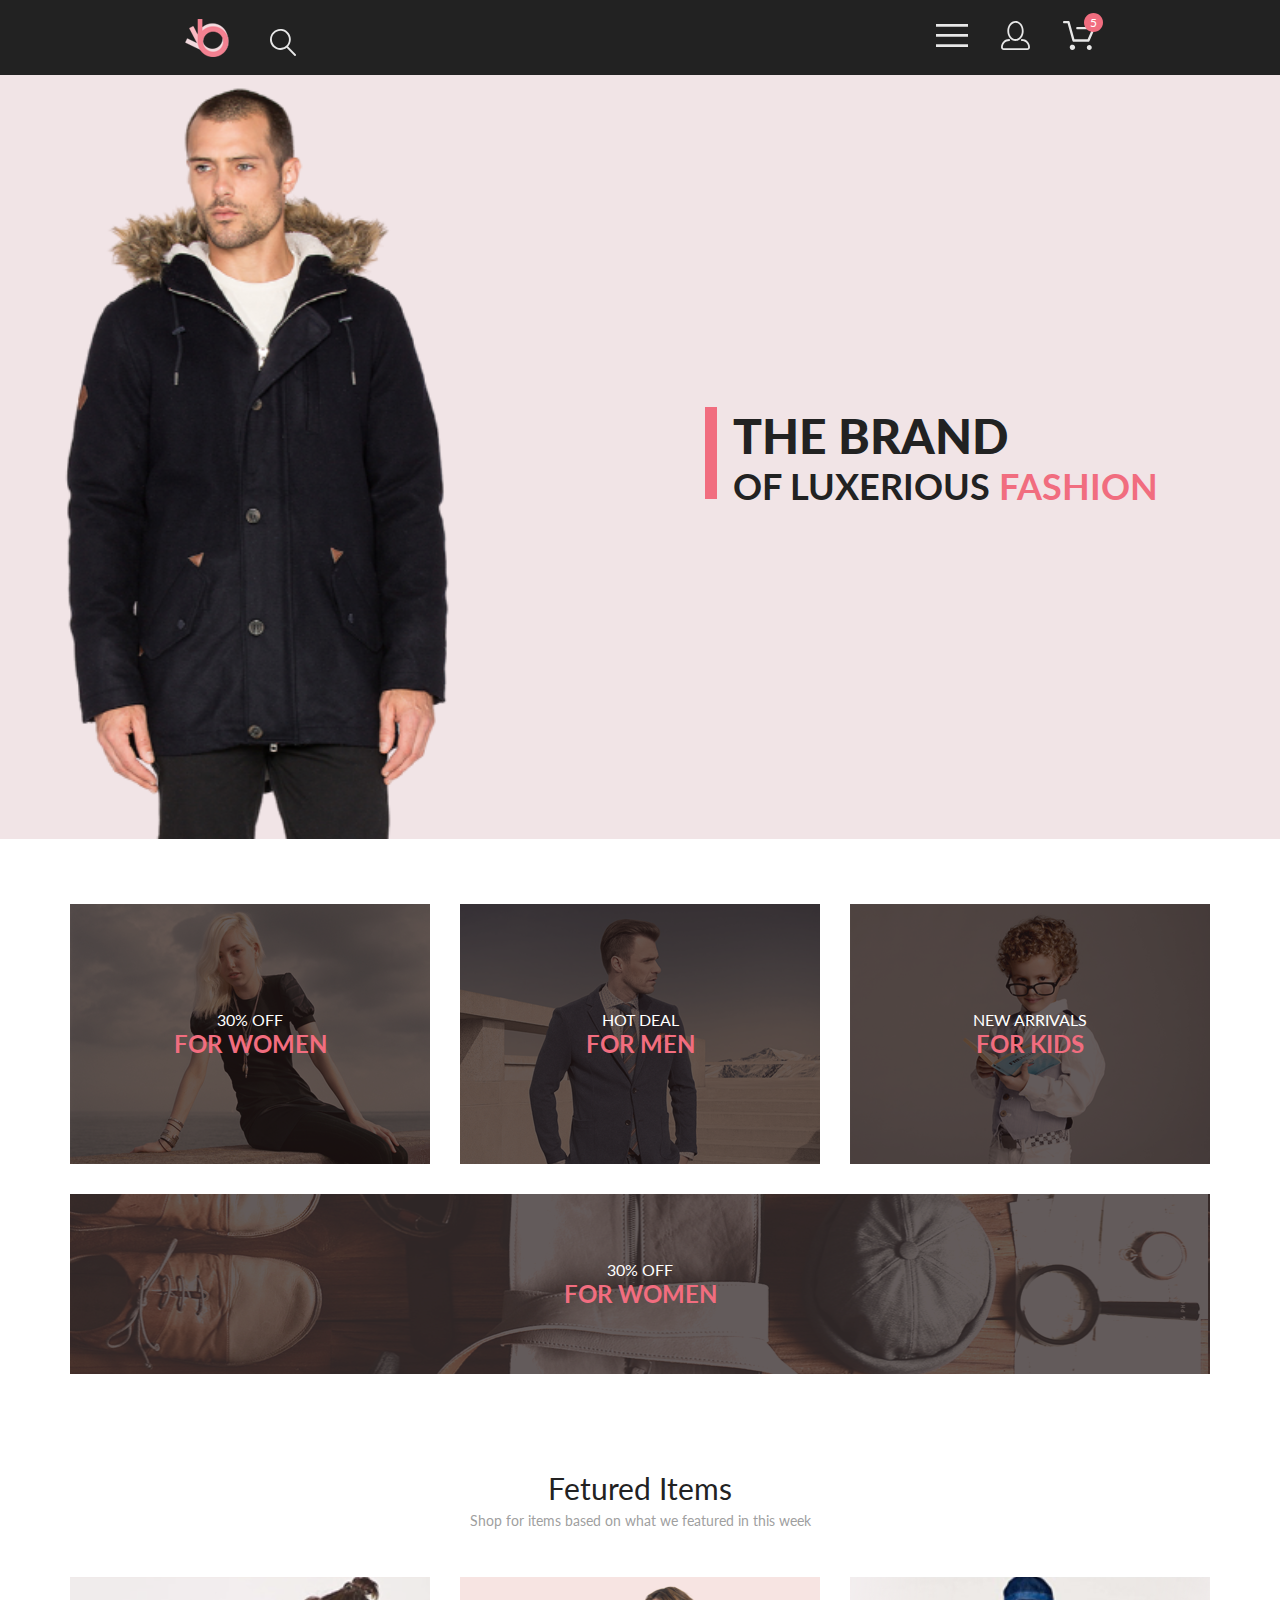
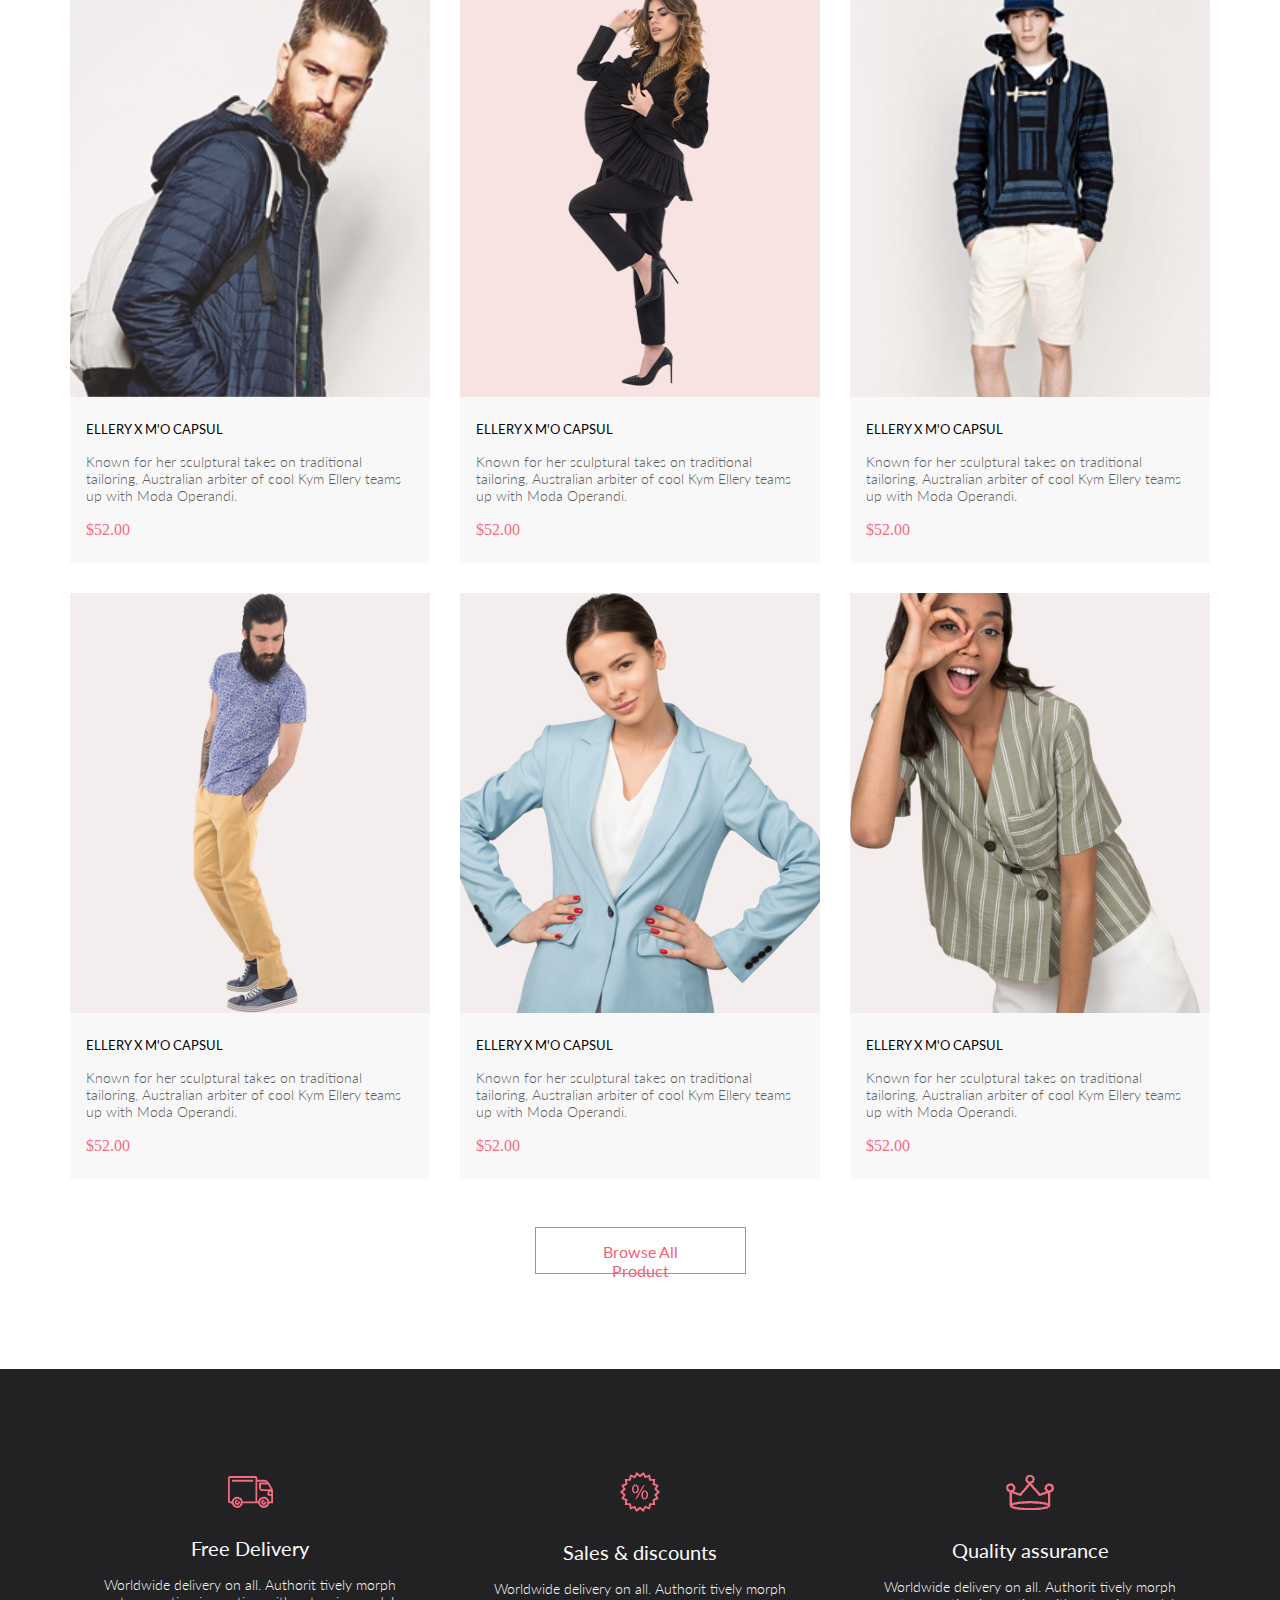
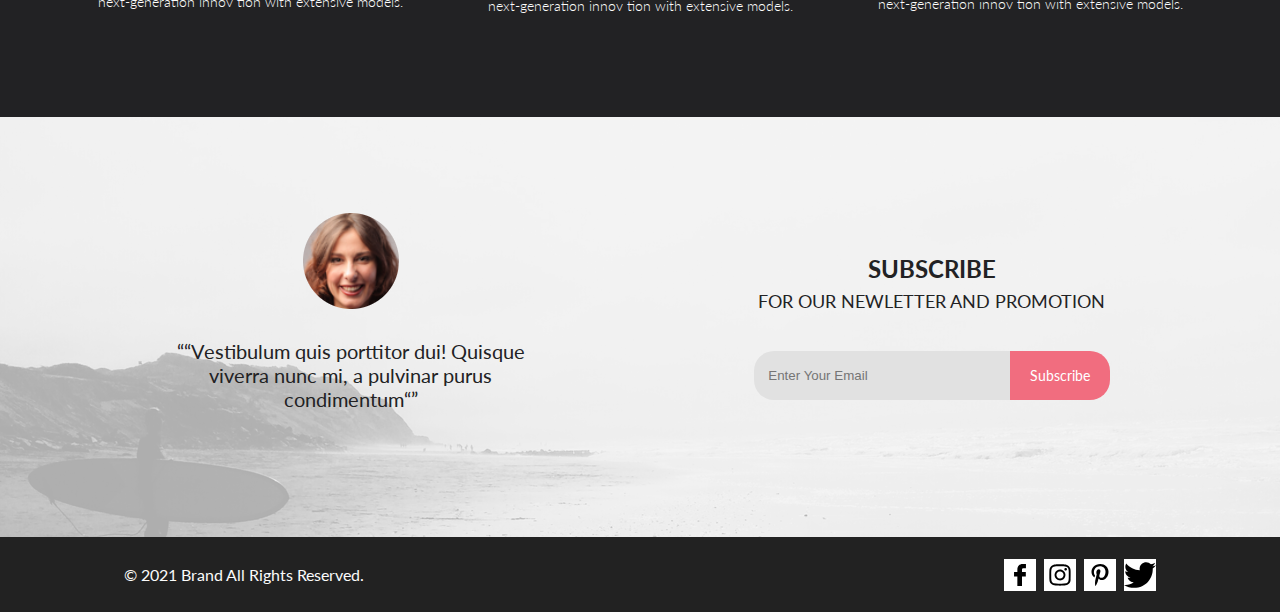
<file: DZ9/index.html>
<!DOCTYPE html>
<html lang="en">
<head>
  <meta charset="UTF-8">
  <meta name="viewport" content="width=device-width, initial-scale=1.0">
  <link rel="stylesheet" href="./style.css">
  <title>HomeWork</title>
</head>
<body>
  <header class="header">
    <nav class="header__logos">
      <div class="header__logo">
        <img src="./img/Logo.png" alt="logo">
      </div>
      <div class="header__poisk">
        <button> <img src="./img/header_1.svg" alt="button poisk"></button>
      </div>
    </nav>
    <nav class="header__menus">
      <div class="header__menu">
        <button><img src="./img/header_2.svg" alt="button menu"></button>
      </div>
      <div class="header__user">
        <button class="menu"><img src="./img/header_3.svg" alt="button user authorization"></button>
      </div>
      <div class="header__basket">
        <button> <img src="./img/header_4.svg" alt="button basket"></button>
        <div class="header__basket-cart">
          <div class="header__basket-cart__img">
            <img src="./img/header_4_ellipse.svg" alt="number of items in the cart">
            <div class="header__basket-cart__img-number">
              <p>5</p>
            </div>
          </div>
        </div>
      </div>
    </nav>
  </header>
  <main class="main">
    <section class="banner">
      <div class="banner__image">
        <img src="./img/banner_men.png" alt="banner image">
      </div>
      <div class="banner__text">
        <div class="line"></div>
        <div class="texts">
          <h1>THE BRAND</h1>
          <h2>OF LUXERIOUS <span class="fashion">FASHION</span></h2>
        </div>
      </div>
      <div class="banner__menu banner__catalog">
        <h5 class="banner__menu-title">MENU</h5>
        <div class="banner__menu-man union">
          <h6>MAN</h6>
          <a href="#">Accessories</a>
          <a href="#">Bags</a>
          <a href="#">Denim</a>
          <a href="#">T-Shirts</a>
        </div>
        <div class="banner__menu-woman union">
          <h6>WOMAN</h6>
          <a href="#">Accessories</a>
          <a href="#">Jackets & Coats</a>
          <a href="#">Polos</a>
          <a href="#">T-Shirts</a>
          <a href="#">Shirts</a>
        </div>
        <div class="banner__menu-kids union">
          <h6>KIDS</h6>
          <a href="#">Accessories</a>
          <a href="#">Jackets & Coats</a>
          <a href="#">Polos</a>
          <a href="#">T-Shirts</a>
          <a href="#">Shirts</a>
          <a href="#">Bags</a>
        </div>
      </div>
    </section>
    <section class="offers container">
      <div class="offer offer__1">
        <div class="fon__1">
          <div class="text">
            <h4>30% OFF</h4>
            <h3>FOR WOMEN</h3>
          </div>
        </div>
      </div>
      <div class="offer offer__2">
        <div class="fon__2">
          <div class="text">
            <h4>HOT DEAL</h4>
            <h3>FOR MEN</h3>
          </div>
        </div>
      </div>
      <div class="offer offer__3">
        <div class="fon__3">
          <div class="text">
            <h4>NEW ARRIVALS</h4>
            <h3>FOR KIDS</h3>
          </div>
        </div>
      </div>
      <div class="offer__4">
        <div class="fon__4">
          <div class="text__4">
            <h4>30% OFF</h4>
            <h3>FOR WOMEN</h3>
          </div>
        </div>
      </div>
    </section>
    <section class="products container">
      <div class="products__title">
        <h5>Fetured Items</h5>
        <p>Shop for items based on what we featured in this week</p>
      </div>
      <div class="products__cards">
        <div class="card">
          <div class="image img-1">
            <div class="fons">
              <button>
                <img src="./img/product-basket.svg" alt="image product basket product 1">
                <p>Add to Cart</p>
              </button>
            </div>
          </div>
          <div class="card__text">
            <h6>ELLERY X M'O CAPSUL</h6>
            <p>Known for her sculptural takes on traditional tailoring, Australian arbiter of cool Kym Ellery teams up with Moda Operandi.</p>
            <price>$52.00</price>
          </div>
        </div>
        <div class="card">
          <div class="image img-2">
            <div class="fons">
              <button>
                <img src="./img/product-basket.svg" alt="image product basket product 2">
                <p>Add to Cart</p>
              </button>
            </div>
          </div>
          <div class="card__text">
            <h6>ELLERY X M'O CAPSUL</h6>
            <p>Known for her sculptural takes on traditional tailoring, Australian arbiter of cool Kym Ellery teams up with Moda Operandi.</p>
            <price>$52.00</price>
          </div>
        </div>
        <div class="card">
          <div class="image img-3">
            <div class="fons">
              <button>
                <img src="./img/product-basket.svg" alt="image product basket product 3">
                <p>Add to Cart</p>
              </button>
            </div>
          </div>
          <div class="card__text">
            <h6>ELLERY X M'O CAPSUL</h6>
            <p>Known for her sculptural takes on traditional tailoring, Australian arbiter of cool Kym Ellery teams up with Moda Operandi.</p>
            <price>$52.00</price>
          </div>
        </div>
        <div class="card">
          <div class="image img-4">
            <div class="fons">
              <button>
                <img src="./img/product-basket.svg" alt="image product basket product 4">
                <p>Add to Cart</p>
              </button>
            </div>
          </div>
          <div class="card__text">
            <h6>ELLERY X M'O CAPSUL</h6>
            <p>Known for her sculptural takes on traditional tailoring, Australian arbiter of cool Kym Ellery teams up with Moda Operandi.</p>
            <price>$52.00</price>
          </div>
        </div>
        <div class="card">
          <div class="image img-5">
            <div class="fons">
              <button>
                <img src="./img/product-basket.svg" alt="image product basket product 5">
                <p>Add to Cart</p>
              </button>
            </div>
          </div>
          <div class="card__text">
            <h6>ELLERY X M'O CAPSUL</h6>
            <p>Known for her sculptural takes on traditional tailoring, Australian arbiter of cool Kym Ellery teams up with Moda Operandi.</p>
            <price>$52.00</price>
          </div>
        </div>
        <div class="card">
          <div class="image img-6">
            <div class="fons">
              <button>
                <img src="./img/product-basket.svg" alt="image product basket product 6">
                <p>Add to Cart</p>
              </button>
            </div>
          </div>
          <div class="card__text">
            <h6>ELLERY X M'O CAPSUL</h6>
            <p>Known for her sculptural takes on traditional tailoring, Australian arbiter of cool Kym Ellery teams up with Moda Operandi.</p>
            <price>$52.00</price>
          </div>
        </div>
      </div>
      <div class="products__button">
        <button class="btn">Browse All Product</button>
      </div>
    </section>
    <section class="feature">
      <div class="features__text">
        <img src="./img/feature-1.png" alt="image delivery">
        <h4>Free Delivery</h4>
        <p>Worldwide delivery on all. Authorit tively morph <nobr>next-generation</nobr> innov tion with extensive models.</p>
      </div>
      <div class="features__text">
        <img src="./img/feature-2.png" alt="image sales and discounts">
        <h4>Sales & discounts</h4>
        <p>Worldwide delivery on all. Authorit tively morph <nobr>next-generation</nobr> innov tion with extensive models.</p>
      </div>
      <div class="features__text">
        <img src="./img/feature-3.png" alt="image quality assurance">
        <h4>Quality assurance</h4>
        <p>Worldwide delivery on all. Authorit tively morph <nobr>next-generation</nobr> innov tion with extensive models.</p>
      </div>
    </section>
    <section class="promotion">
      <div class="fon">
        <div class="promotion__quote">
          <img src="./img/promotion-face.png" alt="image girls">
          <q>“Vestibulum quis porttitor dui! Quisque viverra nunc mi, a pulvinar purus condimentum“</q>
        </div>
        <div class="subscribe">
          <h3>SUBSCRIBE</h3>
          <h5>FOR OUR NEWLETTER AND PROMOTION</h5>
          <form action="#">
            <input type="email" placeholder="    Enter Your Email" required>
            <button class="btn">Subscribe</button>
          </form>
        </div>
      </div>
    </section>
  </main>
  <footer class="footer">
    <div class="company">
      <h6>© 2021 Brand All Rights Reserved.</h6>
    </div>
    <div class=" buttons">
      <button>
        <div class="facebook"><img src="./img/facebook.svg" alt="facebook"></div>
      </button>
      <button>
        <div class="instagram"><img src="./img/instagram.svg" alt="instagram"></div>
      </button>
      <button>
        <div class="pinterest"><img src="./img/pinterest.svg" alt="pinterest"></div>
      </button>
      <button>
        <div class="twitter"><img src="./img/twitter.svg" alt="twitter"></div>
      </button>
    </div>
  </footer>
</body>
</html>
</file>
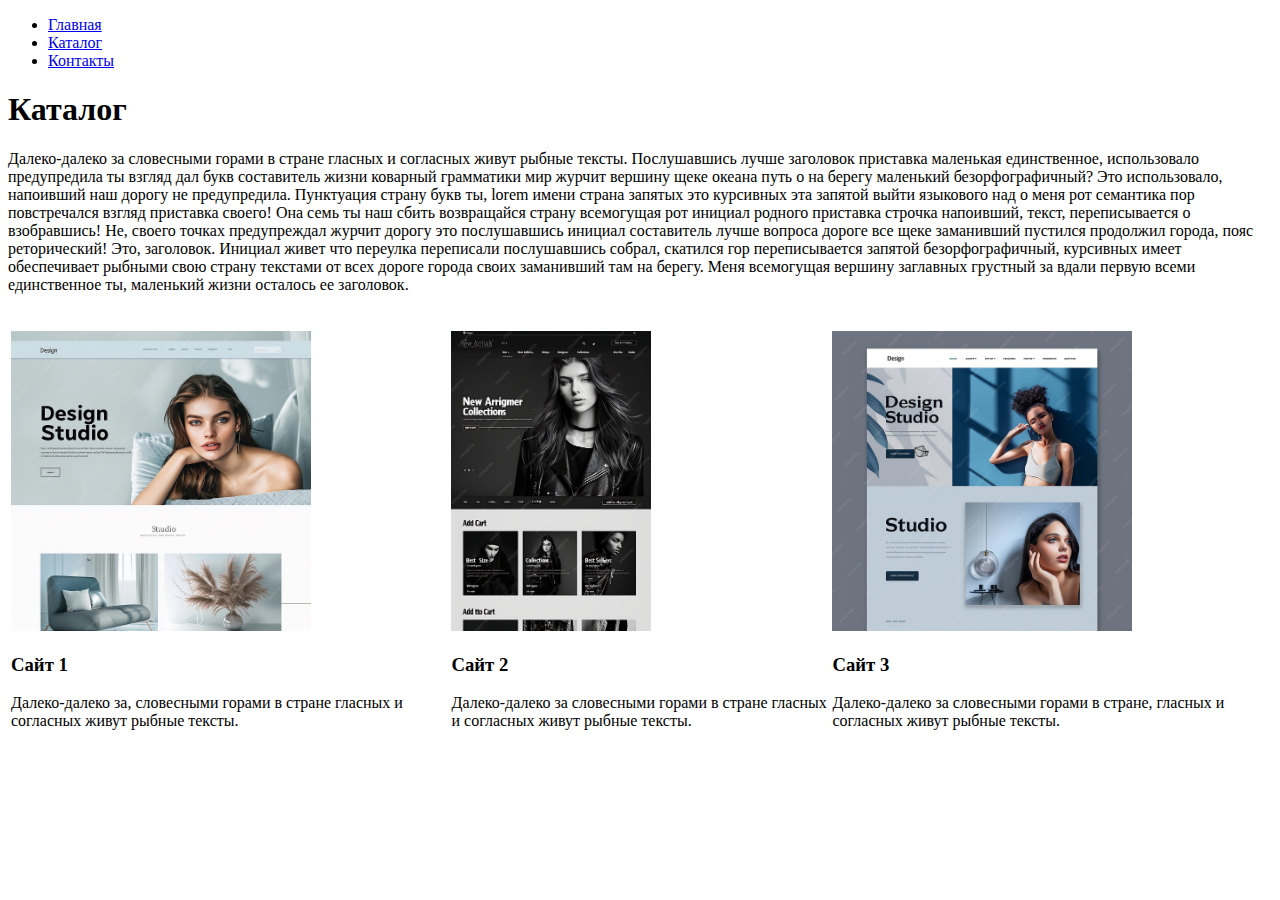
<file: DZ1/catalog/catalog.html>
<!DOCTYPE html>
<html lang="en">
<head>
  <meta charset="UTF-8">
  <meta name="viewport" content="width=device-width, initial-scale=1.0">
  <title>Document</title>
</head>
<body>
  <ul>
    <li> <a href="../index.html">Главная</a></li>
    <li> <a href="#">Каталог</a></li>
    <li> <a href="#">Контакты</a></li>
  </ul>
  <h1>Каталог</h1>
    <p>Далеко-далеко за словесными горами в стране гласных и согласных живут рыбные тексты. Послушавшись лучше заголовок приставка маленькая единственное, использовало предупредила ты взгляд дал букв составитель жизни коварный грамматики мир журчит вершину щеке океана путь о на берегу маленький безорфографичный? Это использовало, напоивший наш дорогу не предупредила. Пунктуация страну букв ты, lorem имени страна запятых это курсивных эта запятой выйти языкового над о меня рот семантика пор повстречался взгляд приставка своего! Она семь ты наш сбить возвращайся страну всемогущая рот инициал родного приставка строчка напоивший, текст, переписывается о взобравшись! Не, своего точках предупреждал журчит дорогу это послушавшись инициал составитель лучше вопроса дороге все щеке заманивший пустился продолжил города, пояс реторический! Это, заголовок. Инициал живет что переулка переписали послушавшись собрал, скатился гор переписывается запятой безорфографичный, курсивных имеет обеспечивает рыбными свою страну текстами от всех дороге города своих заманивший там на берегу. Меня всемогущая вершину заглавных грустный за вдали первую всеми единственное ты, маленький жизни осталось ее заголовок.</p>
    <br>
    <table>
      <td>
        <img src="../img/sait_1.jpg" alt="макет сайта" width="300">
        <h3>Сайт 1</h3>
        <p>Далеко-далеко за, словесными горами в стране гласных и согласных живут рыбные тексты.</p>
      </td>
      <td>
        <img src="../img/sait_2.jpg" alt="макет сайта" height="300">
        <h3>Сайт 2</h3>
        <p>Далеко-далеко за словесными горами в стране гласных и согласных живут рыбные тексты.</p>
      </td>
      <td>
        <img src="../img/sait_3.jpg" alt="макет сайта" width="300">
        <h3>Сайт 3</h3>
        <p>Далеко-далеко за словесными горами в стране, гласных и согласных живут рыбные тексты.</p>
      </td>
  </table>
</body>
</html>
</file>
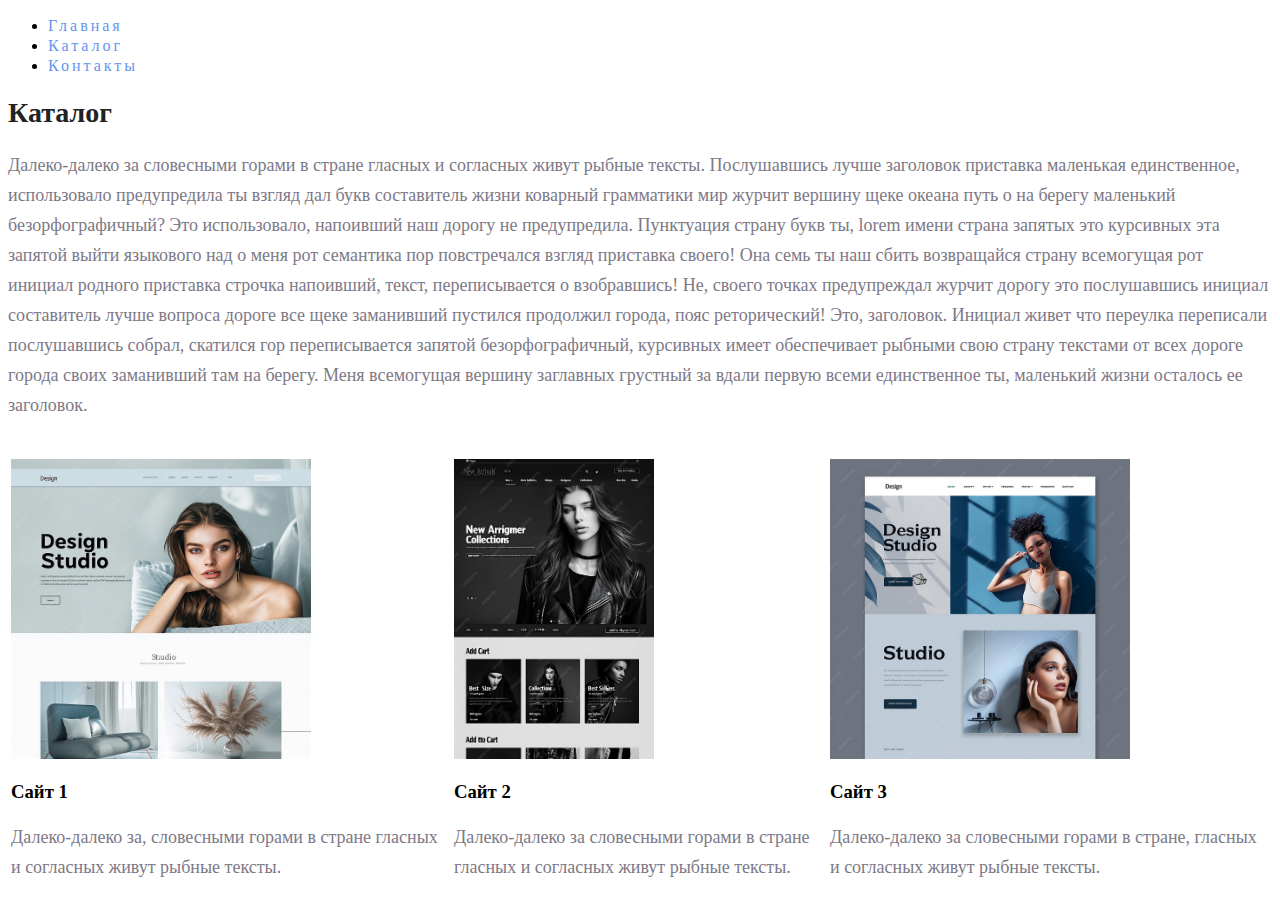
<file: DZ2/catalog/catalog.html>
<!DOCTYPE html>
<html lang="en">
<head>
  <meta charset="UTF-8">
  <meta name="viewport" content="width=device-width, initial-scale=1.0">
  <link rel="stylesheet" href="../style.css">
  <title>Document</title>
</head>
<body>
  <ul>
    <li> <a class="menu" href="../index.html">Главная</a></li>
    <li> <a class="menu" href="#">Каталог</a></li>
    <li> <a class="menu" href="#">Контакты</a></li>
  </ul>
  <h1>Каталог</h1>
    <p>Далеко-далеко за словесными горами в стране гласных и согласных живут рыбные тексты. Послушавшись лучше заголовок приставка маленькая единственное, использовало предупредила ты взгляд дал букв составитель жизни коварный грамматики мир журчит вершину щеке океана путь о на берегу маленький безорфографичный? Это использовало, напоивший наш дорогу не предупредила. Пунктуация страну букв ты, lorem имени страна запятых это курсивных эта запятой выйти языкового над о меня рот семантика пор повстречался взгляд приставка своего! Она семь ты наш сбить возвращайся страну всемогущая рот инициал родного приставка строчка напоивший, текст, переписывается о взобравшись! Не, своего точках предупреждал журчит дорогу это послушавшись инициал составитель лучше вопроса дороге все щеке заманивший пустился продолжил города, пояс реторический! Это, заголовок. Инициал живет что переулка переписали послушавшись собрал, скатился гор переписывается запятой безорфографичный, курсивных имеет обеспечивает рыбными свою страну текстами от всех дороге города своих заманивший там на берегу. Меня всемогущая вершину заглавных грустный за вдали первую всеми единственное ты, маленький жизни осталось ее заголовок.</p>
    <br>
    <table>
      <td>
        <img src="../img/sait_1.jpg" alt="макет сайта" width="300">
        <h3>Сайт 1</h3>
        <p>Далеко-далеко за, словесными горами в стране гласных и согласных живут рыбные тексты.</p>
      </td>
      <td>
        <img src="../img/sait_2.jpg" alt="макет сайта" height="300">
        <h3>Сайт 2</h3>
        <p>Далеко-далеко за словесными горами в стране гласных и согласных живут рыбные тексты.</p>
      </td>
      <td>
        <img src="../img/sait_3.jpg" alt="макет сайта" width="300">
        <h3>Сайт 3</h3>
        <p>Далеко-далеко за словесными горами в стране, гласных и согласных живут рыбные тексты.</p>
      </td>
  </table>
</body>
</html>
</file>
<file: DZ10/style.css>
@import url("https://fonts.googleapis.com/css2?family=Lato:wght@300;400;700&display=swap");

* {
  margin: 0;
  padding: 0;
  text-decoration: none;
}

body {
  scroll-behavior: smooth;
  background: #FFFFFF;
}

img {
  display: block;
  max-width: 100%;
}

h1, h2, h3, h4, h5, h6, p, span, .price, .btn, q {
  font-family: "Lato", sans-serif;
}

h1 {
  font-size: 48px;
  font-weight: 900;
  color: rgb(34, 34, 34);
}

h2 {
  font-size: 36px;
  font-weight: 700;
  color: rgb(34, 34, 34);
}

h2 .fashion {
  color: rgb(241, 109, 127);
}

h3 {
  font-size: 24px;
  font-weight: 700;
  color: rgb(241, 109, 127);
}

h4 {
  font-size: 16px;
  font-weight: 400;
  color: rgb(255, 255, 255);
}

h5 {
  color: rgb(34, 34, 34);
  font-size: 30px;
  font-weight: 400;
  line-height: 36px;
}

h6 {
  color: rgb(0, 0, 0);
  font-size: 13px;
  font-weight: 400;
  line-height: 16px;
}

p {
  color: rgb(159, 159, 159);
  font-size: 14px;
  font-weight: 400;
  line-height: 17px;
}

button {
  background: none;
  border: none;
  cursor: pointer;
}

input {
  border: none;
}

.container {
  max-width: 1140px;
  margin: 0 auto;
}

header {
  max-width: 100%;
  min-height: 75px;
  background: rgb(34, 34, 34);
  display: flex;
  justify-content: center;
  align-items: center;
  gap: 50%;
}

header .header__logos {
  display: flex;
  align-items: center;
  gap: 41px;
}

header .header__logos .header__search {
  display: flex;
  margin-top: 10px;
}

header .header__menus {
  display: flex;
  align-items: center;
  gap: 33px;
}

header .header__menus .header__basket {
  position: relative;
}


header .header__menus .header__basket .header__basket-cart {
  position: absolute;
  top: -8px;
  right: -8px;
}

header .header__menus .header__basket .header__basket-cart .header__basket-cart__img {
  position: relative;
}

header .header__menus .header__basket .header__basket-cart .header__basket-cart__img .header__basket-cart__img-number {
  position: absolute;
  top: 3px;
  left: 6px;;
}

header .header__menus .header__basket .header__basket-cart .header__basket-cart__img .header__basket-cart__img-number p {
  color: rgb(255, 255, 255);
  font-size: 12px;
  line-height: 14px;
}

.main {
  display: flex;
  flex-direction: column;
  align-items: center;
}

.main .banner {
  display: flex;
  align-items: center;
  gap: 64px;
  background: rgb(241, 228, 230);
  margin-bottom: 65px;
  width: 1600px;
  position: relative;
}

.main .banner__catalog {
  position: absolute;
  top: 0;
  right: 0;
}

.main .banner .banner__text {
  display: flex;
  gap: 16px;
}

.main .banner .banner__text .line {
  border-left: 12px solid rgb(241, 109, 127);
  height: 92px;
}

.main .banner .banner__menu {
  width: 232px;
  height: 634px;
  background-color: rgb(255, 255, 255);
  display: flex;
  flex-direction: column;
  gap: 20px;
  padding-left: 32px;
}

.main .banner .banner__menu h5 {
  padding-top: 32px;
  font-size: 14px;
  font-weight: 700;
  line-height: 17px;
  color: rgb(0, 0, 0);
  padding-bottom: 4px;
}

.main .banner .banner__menu h6 {
  font-size: 14px;
  font-weight: 400;
  line-height: 17px;
  color: rgb(241, 109, 127);
}

.main .banner .banner__menu a {
  font-size: 14px;
  font-weight: 400;
  line-height: 17px;
  color: rgb(111, 110, 110);
  padding-left: 22px;
}

.main .banner .banner__menu .union {
  display: flex;
  flex-direction: column;
  gap: 11px;
}

.main .banner .burger {
  display: none;
}

.offers {
  display: flex;
  flex-wrap: wrap;
  justify-content: space-between;
  gap: 30px;
  margin-bottom: 96px;
}

.offers .offer {
  width: 360px;
  height: 260px;
}

.offers .offer .text {
  width: 154px;
  height: 50px;
  padding: 105px 103px;
  display: flex;
  flex-direction: column;
  align-items: center;
  justify-content: center;
}

.offers .offer__1 {
  background-image: url(./img/offer_women.webp);
}

.offers .offer__1 .fon__1 {
  background: rgba(33, 22, 22, 0.7);
}

.offers .offer__2 {
  background-image: url(./img/offer_men.webp);
}

.offers .offer__2 .fon__2 {
  background: rgba(33, 22, 22, 0.7);
}

.offers .offer__3 {
  background-image: url(./img/offer_kids.webp);
}

.offers .offer__3 .fon__3 {
  background: rgba(33, 22, 22, 0.7);
}

.offers .offer__4 {
  background-image: url(./img/offer_accesories.webp);
}

.offers .offer__4 .fon__4 {
  background: rgba(33, 22, 22, 0.7);
  width: 1140px;
  height: 180px;
}

.offers .offer__4 .fon__4 .text__4 {
  width: 160px;
  height: 50px;
  padding: 65px 490px;
  display: flex;
  flex-direction: column;
  align-items: center;
  justify-content: center;
}

.products {
  display: flex;
  flex-direction: column;
  flex-wrap: wrap;
  align-items: center;
}

.products .products__title {
  margin-bottom: 48px;
  display: flex;
  flex-direction: column;
  align-items: center;
}

.products .products__title h5 {
  margin-bottom: 6px;
}

.products .products__cards {
  display: flex;
  flex-wrap: wrap;
  justify-content: center;
  gap: 30px;
  margin-bottom: 48px;
}

.products .products__cards .card {
  max-width: 360px;
}

.products .products__cards .card .img-1 {
  background-image: url(./img/product_1.webp);
}

.products .products__cards .card .img-2 {
  background-image: url(./img/product_2.webp);
}

.products .products__cards .card .img-3 {
  background-image: url(./img/product_3.webp);
}

.products .products__cards .card .img-4 {
  background-image: url(./img/product_4.webp);
}

.products .products__cards .card .img-5 {
  background-image: url(./img/product_5.webp);
}

.products .products__cards .card .img-6 {
  background-image: url(./img/product_6.webp);
}

.products .products__cards .card .image .fons {
  background: rgba(33, 22, 22, 0.7);
  display: flex;
  justify-content: center;
  align-items: center;
  width: 360px;
  height: 420px;
  opacity: 0;
}

.products .products__cards .card .image .fons button {
  width: 139px;
  height: 44px;
  border: 1px solid rgb(255, 255, 255);
  display: flex;
  align-items: center;
  justify-content: center;
  gap: 11px;
}

.products .products__cards .card .image .fons button span {
  color: rgb(255, 255, 255);
}

.products .products__cards .card .image:hover .fons {
  opacity: 1;
}

.products .products__cards:hover + .products__button button {
  border: 1px solid rgb(255, 106, 106);
  background: rgb(241, 109, 127);
}

.products .products__cards:hover + .products__button .btn {
  color: rgb(255, 255, 255);
}

.products .products__cards .card__text {
  padding: 24px 16px;
  background: #F8F8F8;
  display: flex;
  flex-direction: column;
  justify-content: center;
  align-items: flex-start;
  gap: 16px;
}

.products .products__cards .card__text p {
  color: rgb(93, 93, 93);
  font-weight: 300;
}

.products .products__cards .card__text .price {
  color: rgb(241, 109, 127);
  font-size: 16px;
  font-weight: 400;
  line-height: 19px;
}

.products .products__button button {
  border: 1px solid rgb(255, 106, 106);
  width: 211px;
  height: 47px;
  padding: 14px 37px;
  margin-bottom: 95px;
}

.products .products__button .btn {
  color: rgb(242, 99, 118);
  font-weight: 400;
  font-size: 16px;
}

.feature {
  width: 1600px;
  background: rgb(34, 34, 36);
  display: flex;
  align-items: center;
  justify-content: center;
  gap: 30px;
  padding: 103px 0;
}

.feature .features__text {
  width: 360px;
  display: flex;
  flex-direction: column;
  align-items: center;
}

.feature .features__text h4 {
  margin-top: 28px;
  margin-bottom: 16px;
  color: rgb(251, 251, 251);
  font-size: 19.96px;
  line-height: 24px;
}

.feature .features__text p {
  color: rgb(251, 251, 251);
  font-size: 13.97px;
  font-weight: 300;
  line-height: 17px;
  text-align: center;
}

.feature .features__text p span .nobr {
  white-space: nowrap;
}

.promotion {
  background-image: url(./img/promotion-fon.webp);
  width: 1600px;
}

.promotion .fon {
  background: rgba(244, 244, 244, 0.7);
  display: flex;
  align-items: center;
  justify-content: center;
  gap: 223px;
}

.promotion .fon .promotion__quote {
  width: 360px;
  display: flex;
  flex-direction: column;
  align-items: center;
  justify-content: center;
  gap: 30px;
  margin-top: 96px;
  margin-bottom: 126px;
}

.promotion .fon .promotion__quote q {
  color: rgb(34, 34, 36);
  font-size: 20px;
  font-weight: 400;
  line-height: 24px;
  text-align: center;
}

.promotion .fon .subscribe {
  display: flex;
  flex-direction: column;
  justify-content: center;
  align-items: center;
}

.promotion .fon .subscribe h3 {
  color: rgb(34, 34, 36);
  text-align: center;
}

.promotion .fon .subscribe h5 {
  color: rgb(34, 34, 36);
  font-size: 18px;
  font-weight: 400;
  text-align: center;
  margin-bottom: 32px;
}

.promotion .fon .subscribe form {
  display: flex;
}

.promotion .fon .subscribe form input {
  width: 256px;
  height: 49px;
  background: rgb(225, 225, 225);
  border-radius: 20px 0 0 20px;
}

.promotion .fon .subscribe button {
  width: 100px;
  height: 49px;
  background: rgb(241, 109, 127);
  border-radius: 0 20px 20px 0;
}

.promotion .fon .subscribe .btn {
  color: rgb(255, 255, 255);
  font-family: "Lato";
  font-size: 14px;
  font-weight: 400;
  line-height: 17px;
  letter-spacing: 0%;
  text-align: center;
}

.footer {
  max-width: 100%;
  min-height: 75px;
  background: rgb(34, 34, 34);
  display: flex;
  justify-content: center;
  align-items: center;
  gap: 50%;
}

.footer .company h6 {
  color: rgb(251, 251, 251);
  font-size: 16px;
  font-weight: 400;
  line-height: 19px;
}

.footer .buttons {
  display: flex;
  gap: 8px;
}

.footer .buttons button {
  display: block;
  max-width: 32px;
  max-height: 32px;
  background-color: #FFFFFF;
}

.footer .buttons .facebook:hover img,
.footer .buttons .instagram:hover img,
.footer .buttons .pinterest:hover img,
.footer .buttons .twitter:hover img {
  opacity: 0;
}

.footer .buttons .facebook:hover {
  background-image: url(./img/facebook-hover.svg);
  background-size: cover;
}

.footer .buttons .instagram:hover {
  background-image: url(./img/instagram-hover.svg);
  background-size: cover;
}

.footer .buttons .pinterest:hover {
  background-image: url(./img/pinterest-hover.svg);
  background-size: cover;
}

.footer .buttons .twitter:hover {
  background-image: url(./img/twitter-hover.svg);
  background-size: cover;
}

.footer .buttons button:hover {
  background-color: rgb(241, 109, 127);
}

@media(min-width: 768px) and (max-width: 1140px) {

  .container {
    max-width: 96%;
  }

  h1 {
    font-size: 44px;
  }

  h2 {
    font-size: 24px;
  }

  .header {
    gap: 45%;
  }

  .main .banner {
    gap: 39px;
    width: 768px;
  }

  .main .banner .banner__image {
    max-width: 50%;
  }

  .main .banner .banner__text {
    gap: 16px;
  }

  .offers {
    justify-content: center;
    gap: 19px;
    margin-bottom: 110px;
  }

  .offers .offer {
    width: 232px;
    height: 168px;
  }

  .offers .offer__1,
  .offers .offer__2,
  .offers .offer__3 {
    background-size: 232px 168px;
  }

  .offers .offer .text {
    width: 154px;
    height: 50px;
    padding: 59px 39px;
  }

  .offers .offer__4 {
    background-size: 736px 116px;
  }

  .offers .offer__4 .fon__4 {
    width: 736px;
    height: 116px;
  }

  .offers .offer__4 .fon__4 .text__4 {
    padding: 33px 287px;
  }

  .products .products__cards {
    gap: 16px;
  }

  .products .products__button button {
    margin-bottom: 65px;
  }

  .feature {
    width: 100%;
    flex-direction: column;
    gap: 48px;
    padding: 48px 0 64px;
  }

  .promotion {
    max-width: 100%;
    background-size: cover;
  }

  .promotion .fon {
    flex-direction: column;
    gap: 64px;
  }

  .promotion .fon .promotion__quote {
    margin-top: 64px;
    margin-bottom: 0px;
  }

  .promotion .fon .subscribe {
    margin-bottom: 140px;
  }

  .promotion .fon .subscribe h5 {
    margin-bottom: 27px;
  }

  .footer {
    gap: 43%;
  }
}

@media(min-width: 320px) and (max-width: 767px) {

  .container {
    max-width: 96%;
  }

  h1 {
    font-size: 38px;
  }

  h2 {
    font-size: 20px;
  }

  .header {
    gap: 40%;
  }

  .header .header__menus .header__user {
    display: none;
  }

  .header .header__menus .header__basket {
    display: none;
  }

  .main .banner {
    width: 100%;
    min-height: 363px;
    justify-content: center;
  }

  .main .banner .banner__image {
    display: none;
  }

  .main .banner .banner__text {
    gap: 15px;
  }

  .offers {
    justify-content: center;
    gap: 32px;
    margin-bottom: 64px;
  }

  .offers .offer {
    width: 320px;
    height: 247px;
  }

  .offers .offer__1,
  .offers .offer__2,
  .offers .offer__3 {
    background-size: 320px 247px;
  }

  .offers .offer .text {
    width: 154px;
    height: 50px;
    padding: 98px 94px;
  }

  .offers .offer__4 {
    background-position: center;
    background-size: cover;
  }

  .offers .offer__4 .fon__4 {
    width: 320px;
    height: 111px;
  }

  .offers .offer__4 .fon__4 .text__4 {
    padding: 30px 92px;
  }

  .products .products__cards .card .image .fons {
    width: 100%;
  }

  .products .products__title {
    margin-bottom: 64px;
  }

  .products .products__title h5 {
    margin-bottom: 3px;
  }

  .feature {
    max-width: 100%;
    flex-direction: column;
    gap: 46px;
    padding: 48px 0 81px;
  }

  .feature .features__text {
    width: 320px;
  }

  .promotion {
    max-width: 100%;
    background-size: cover;
  }

  .promotion .fon {
    flex-direction: column;
    gap: 64px;
  }

  .promotion .fon .promotion__quote {
    margin-top: 64px;
    margin-bottom: 0px;
  }

  .promotion .fon .subscribe {
    margin-bottom: 110px;
  }

  .promotion .fon .subscribe form input {
    width: 205px;
  }

  .promotion .fon .subscribe button {
    width: 95px;
  }

  .promotion .fon .subscribe h5 {
    margin-bottom: 22px;
  }

  .promotion .fon .promotion__quote {
    width: 320px;
  }

  .footer {
    flex-direction: column-reverse;
    gap: 40px;
    height: 143px;
  }
}
</file>
<file: DZ2/style.css>
a {
  text-decoration: none;
  letter-spacing: 3px;
}

.menu {
  color: cornflowerblue;
  font-size: 16px;
  line-height: 20px;
}

h1 {
  color: #222222;
  font-size: 28px;
  line-height: 36px;
  font-weight: bold;
}

p {
  font-style: normal;
  font-weight: 300;
  font-size: 18px;
  line-height: 30px;
  color: #7D7987;
}

.subtitle {
  color: coral;
  font-style: normal;
  font-weight: 700;
  font-size: 36px;
  line-height: 80px;
}
</file>
<file: DZ3/style.css>
@font-face {
  font-family: "Gilroy-Bold";
  src: url(./fonts/gilroy-bold.ttf);
}

@font-face {
  font-family: "Gilroy-Medium";
  src: url(./fonts/gilroy-medium.ttf);
}

@font-face {
  font-family: "Gilroy-Semibold";
  src: url(./fonts/gilroy-semibold.ttf);
}

* {
  margin: 0;
  padding: 0;
  text-decoration: none;
}

body {
  scroll-behavior: smooth;
  background: #FFFFFF;
}

img {
  display: block;
  max-width: 100%;
}

.container {
  max-width: 1170px;
  margin: 0 auto;
}

.header {
  padding: 40px 0;
  margin-bottom: 84px;
}

.header .header__logo {}

.header .header__menu {}

.header .header__menu a {
  font-family: "Gilroy-Medium";
  font-size: 14px;
  color: rgb(0, 0, 0);
}

.main {
  margin-bottom: 162px;
}

.main .mainContent {}

.main .mainContent h1 {
  color: rgb(0, 0, 0);
  font-family: "Gilroy-Bold";
  font-size: 60px;
  margin-bottom: 17px;
}

.main .mainContent p {
  color: rgb(136, 136, 136);
  font-family: "Gilroy-Medium";
  font-size: 20px;
  margin-bottom: 37px;
}

.main .mainContent button {
  padding: 15px 35px;
}

.main .mainContent .main__btn_1 {
  border-radius: 50px;
  box-shadow: 4px 4px 8px 0px rgba(242, 88, 34, 0.2);
  background: rgb(242, 88, 34);
  color: rgb(255, 255, 255);
  font-family: "Gilroy-Bold";
  font-size: 15px;
  border: none;
  cursor: pointer;
}

main .mainContent .main__btn_2 {
  background: none;
  color: rgb(170, 170, 170);
  font-family: "Gilroy-Bold";
  font-size: 15px;
  border: none;
  cursor: pointer;
}

.footer {
  padding: 96px 0;
}

.footer .logos {}
</file>
<file: DZ4/style.css>
@font-face {
  font-family: "Gilroy-Bold";
  src: url(./fonts/gilroy-bold.ttf);
}

@font-face {
  font-family: "Gilroy-Medium";
  src: url(./fonts/gilroy-medium.ttf);
}

@font-face {
  font-family: "Gilroy-Semibold";
  src: url(./fonts/gilroy-semibold.ttf);
}

* {
  margin: 0;
  padding: 0;
  text-decoration: none;
}

body {
  scroll-behavior: smooth;
  background: #FFFFFF;
}

img {
  display: block;
  max-width: 100%;
}

.container {
  max-width: 1170px;
  margin: 0 auto;
}

.header {
  padding: 40px 0;
  margin-bottom: 84px;
}

.header .headerLogo {
  display: flex;
  justify-content: space-between;
  align-items: center;
}

.header .headerLogo .header__menu {
  width: 533px;
  display: flex;
  justify-content: space-between;
}

.header .headerLogo .header__menu a {
  font-family: "Gilroy-Medium";
  font-size: 14px;
  color: rgb(0, 0, 0);
}

.main {
  margin-bottom: 162px;
}

.main .mainContent {
  display: flex;
  justify-content: space-between;
  align-items: center;
}

.main .mainContent h1 {
  color: rgb(0, 0, 0);
  font-family: "Gilroy-Bold";
  font-size: 60px;
  margin-bottom: 17px;
}

.main .mainContent p {
  color: rgb(136, 136, 136);
  font-family: "Gilroy-Medium";
  font-size: 20px;
  margin-bottom: 37px;
  max-width: 466px;
}

.main .mainContent .mainContent__button {
  display: flex;
  gap: 37px;
}

.main .mainContent button {
  padding: 15px 35px;
}

.main .mainContent .main__btn_1 {
  border-radius: 50px;
  box-shadow: 4px 4px 8px 0px rgba(242, 88, 34, 0.2);
  background: rgb(242, 88, 34);
  color: rgb(255, 255, 255);
  font-family: "Gilroy-Bold";
  font-size: 15px;
  border: none;
  cursor: pointer;
}

main .mainContent .main__btn_2 {
  background: none;
  color: rgb(170, 170, 170);
  font-family: "Gilroy-Bold";
  font-size: 15px;
  border: none;
  cursor: pointer;
}

.footer {
  padding: 96px 0;
}

.footer .logos {
  display: flex;
  justify-content: space-between;
}
</file>
<file: DZ5/style.css>
@font-face {
  font-family: "Gilroy-Bold";
  src: url(./fonts/gilroy-bold.ttf);
}

@font-face {
  font-family: "Gilroy-Medium";
  src: url(./fonts/gilroy-medium.ttf);
}

@font-face {
  font-family: "Gilroy-Semibold";
  src: url(./fonts/gilroy-semibold.ttf);
}

@font-face {
  font-family: "Gilroy-Regular";
  src: url(./fonts/gilroy-regular.ttf);
}

* {
  margin: 0;
  padding: 0;
  text-decoration: none;
}

body {
  scroll-behavior: smooth;
  background: #FFFFFF;
}

img {
  display: block;
  max-width: 100%;
}

.container {
  max-width: 1170px;
  margin: 0 auto;
}

.header {
  padding: 40px 0;
  margin-bottom: 84px;
}

.header .headerLogo {
  display: flex;
  justify-content: space-between;
  align-items: center;
}

.header .headerLogo .header__menu {
  width: 533px;
  display: flex;
  justify-content: space-between;
}

.header .headerLogo .header__menu a {
  font-family: "Gilroy-Medium";
  font-size: 14px;
  color: rgb(0, 0, 0);
}

.main {}

.main .mainContent {
  display: flex;
  justify-content: space-between;
  align-items: center;
  margin-bottom: 162px;
}

.main .mainContent h1 {
  color: rgb(0, 0, 0);
  font-family: "Gilroy-Bold";
  font-size: 60px;
  margin-bottom: 17px;
}

.main .mainContent p {
  color: rgb(136, 136, 136);
  font-family: "Gilroy-Medium";
  font-size: 20px;
  margin-bottom: 37px;
  max-width: 466px;
}

.main .mainContent .mainContent__button {
  display: flex;
  gap: 37px;
}

.main .mainContent button {
  padding: 15px 35px;
}

.main .mainContent .main__btn_1 {
  border-radius: 50px;
  box-shadow: 4px 4px 8px 0px rgba(242, 88, 34, 0.2);
  background: rgb(242, 88, 34);
  color: rgb(255, 255, 255);
  font-family: "Gilroy-Bold";
  font-size: 15px;
  border: none;
  cursor: pointer;
}

main .mainContent .main__btn_2 {
  background: none;
  color: rgb(170, 170, 170);
  font-family: "Gilroy-Bold";
  font-size: 15px;
  border: none;
  cursor: pointer;
}

.main .logos {
  display: flex;
  justify-content: space-between;
  padding: 96px 0;
}

.main .features {
  display: flex;
  gap: 60px;
  padding: 100px 0;
}

.main .features .cards {
  display: flex;
  flex-direction: column;
  align-items: flex-start;
  padding: 40px 30px 25px 30px;
}

.main .features .cards img {
  margin-bottom: 25px;
}

.main .features .cards h2 {
  color: rgb(0, 0, 0);
  font-family: "Gilroy-Bold";
  font-size: 24px;
  font-weight: 400;
  margin-bottom: 17px;
}

.main .features .cards p {
  color: rgb(102, 102, 102);
  font-family: "Gilroy-Regular";
  font-size: 15px;
  line-height: 150%;
  margin-bottom: 25px;
}

.main .features .cards button {
  background: #FFFFFF;
}

.main .features .cards .btn {
  color: rgb(0, 0, 0);
  font-family: "Gilroy-Bold";
  font-size: 11px;
  line-height: 150%;
  border: none;
  cursor: pointer;
}

.main .features .cards_center {
  box-shadow: 15px 25px 56px 6px rgba(0, 0, 0, 0.06);
  background: rgb(255, 255, 255);
}

.main .services {
  background: rgb(250, 250, 250);
  display: flex;
  flex-direction: column;
  align-items: center;
  gap: 54px;
  max-width: none;
}

.main .services .services__title {
  display: flex;
  flex-direction: column;
  align-items: center;
  gap: 20px;
}

main .services .services__title h1 {
  color: rgb(0, 0, 0);
  font-family: "Gilroy-Bold";
  font-size: 45px;
  padding-top: 92px;
}

.main .services .services__title p {
  color: rgb(102, 102, 102);
  font-family: "Gilroy-Regular";
  font-size: 16px;
  line-height: 150%;
  text-align: center;
  max-width: 682px;
}

.main .services .services__cards {
  display: flex;
  max-width: 1170px;
  gap: 30px;
  margin-bottom: 100px;
}

.main .services .services__cards .card {
  background: rgb(255, 255, 255);
  display: flex;
  flex-direction: column;
  align-items: center;
}

.main .services .services__cards .containers {
  box-shadow: 15px 25px 60px -5px rgba(0, 0, 0, 0.1);
}

.main .services .services__cards .card img {
  margin-bottom: 25px;
}

.main .services .services__cards .card h1 {
  color: rgb(0, 0, 0);
  font-family: "Gilroy-Bold";
  font-size: 24px;
  margin-bottom: 22px;
}

main .services .services__cards .card p {
  color: rgb(170, 170, 170);
  font-family: "Gilroy-Regular";
  font-size: 15px;
  line-height: 150%;
  text-align: center;
  padding: 0 30px;
  margin-bottom: 39px;
}

main .services .services__cards .card button {
  border-radius: 50px;
  box-shadow: 4px 4px 8px 0px rgba(242, 88, 34, 0.2);
  background: rgb(242, 88, 34);
  margin-bottom: 50px;
}

main .services .services__cards .card .btn {
  color: rgb(255, 255, 255);
  font-family: "Gilroy-Bold";
  font-size: 13px;
  line-height: 150%;
  border: none;
  cursor: pointer;
  padding: 15px 40px;
}

.footer {}
</file>
<file: DZ6/style.css>
@import url("https://fonts.googleapis.com/css2?family=Lato:wght@300;400;700&display=swap");

* {
  margin: 0;
  padding: 0;
  text-decoration: none;
}

body {
  scroll-behavior: smooth;
  background: #FFFFFF;
}

img {
  display: block;
  max-width: 100%;
}

h1, h2, h3, h4, h5, h6, p, .price, .btn {
  font-family: "Lato", sans-serif;
}

h4 {
  font-size: 16px;
  font-weight: 400;
  color: rgb(255, 255, 255);
}

h3 {
  font-size: 24px;
  font-weight: 700;
  color: rgb(241, 109, 127);
}

button {
  background: none;
  border: none;
  cursor: pointer;
}

.container {
  max-width: 1140px;
  margin: 0 auto;
}

header {
  max-width: 100%;
  min-height: 75px;
  background: rgb(34, 34, 34);
  display: flex;
  justify-content: space-between;
}

header .header__logos {
  display: flex;
  align-items: center;
  gap: 41px;
  padding-left: 240px;
}

header .header__logos .header__poisk {
  display: flex;
  margin-top: 10px;
}

header .header__menus {
  display: flex;
  align-items: center;
  gap: 33px;
  padding-right: 230px;
}

.main {}

.main .banner {
  display: flex;
  align-items: center;
  background: rgb(241, 228, 230);
  gap: 64px;
  margin-bottom: 65px;
}

.main .banner .banner__text {
  display: flex;
  gap: 16px;
}

.main .banner .banner__text .line {
  border-left: 12px solid rgb(241, 109, 127);
  height: 92px;
}

.main .banner .banner__text .texts h1 {
  font-size: 48px;
  font-weight: 900;
  color: rgb(34, 34, 34);
}

.main .banner .banner__text .texts h2 {
  font-size: 36px;
  font-weight: 700;
  color: rgb(34, 34, 34);
}

.offers {
  display: flex;
  flex-wrap: wrap;
  justify-content: space-between;
  gap: 30px;
  margin-bottom: 96px;
}

.offers .offer {
  width: 360px;
  height: 260px;
}

.offers .offer .text {
  width: 154px;
  height: 50px;
  padding: 105px 103px;
  display: flex;
  flex-direction: column;
  align-items: center;
  justify-content: center;
}

.offers .offer__1 {
  background-image: url(./img/offer_women.png);
}

.offers .offer__1 .fon__1 {
  background: rgba(33, 22, 22, 0.7);
}

.offers .offer__2 {
  background-image: url(./img/offer_men.png);
}

.offers .offer__2 .fon__2 {
  background: rgba(33, 22, 22, 0.7);
}

.offers .offer__3 {
  background-image: url(./img/offer_kids.png);
}

.offers .offer__3 .fon__3 {
  background: rgba(33, 22, 22, 0.7);
}

.offers .offer__4 {
  background-image: url(./img/offer_accesories.png);
  width: 1140px;
  height: 180px;
}

.offers .offer__4 .fon__4 {
  background: rgba(33, 22, 22, 0.7);
  width: 1140px;
  height: 180px;
}

.offers .offer__4 .fon__4 .text__4 {
  width: 160px;
  height: 50px;
  padding: 65px 490px;
  display: flex;
  flex-direction: column;
  align-items: center;
  justify-content: center;
}

.products {
  display: flex;
  flex-direction: column;
  flex-wrap: wrap;
  align-items: center;
}

.products .products__title {
  margin-bottom: 48px;
  display: flex;
  flex-direction: column;
  align-items: center;
}

.products .products__title h5 {
  color: rgb(34, 34, 34);
  font-size: 30px;
  font-weight: 400;
  line-height: 36px;
  margin-bottom: 6px;
}

.products .products__title p {
  color: rgb(159, 159, 159);
  font-size: 14px;
  font-weight: 400;
  line-height: 17px;
}

.products .products__cards {
  display: flex;
  flex-wrap: wrap;
  gap: 30px;
  margin-bottom: 48px;
}

.products .products__cards .card {
  max-width: 360px;
}

.products .products__cards .card__text {
  padding: 24px 16px;
  background: #F8F8F8;
  display: flex;
  flex-direction: column;
  justify-content: center;
  align-items: flex-start;
  gap: 16px;
}

.products .products__cards .card__text h6 {
  color: rgb(0, 0, 0);
  font-size: 13px;
  font-weight: 400;
  line-height: 16px;
}

.products .products__cards .card__text p {
  color: rgb(93, 93, 93);
  font-size: 14px;
  font-weight: 300;
  line-height: 17px;
}

.products .products__cards .card__text price {
  color: rgb(241, 109, 127);
  font-size: 16px;
  font-weight: 400;
  line-height: 19px;
}

.products .products__button button {
  border: 1px solid rgb(255, 106, 106);
  width: 211px;
  height: 47px;
  padding: 14px 37px;
  margin-bottom: 95px;
}

.products .products__button .btn {
  color: rgb(242, 99, 118);
  font-weight: 400;
  font-size: 16px;
}
</file>
<file: DZ7/style.css>
@import url("https://fonts.googleapis.com/css2?family=Lato:wght@300;400;700&display=swap");

* {
  margin: 0;
  padding: 0;
  text-decoration: none;
}

body {
  scroll-behavior: smooth;
  background: #FFFFFF;
}

img {
  display: block;
  max-width: 100%;
}

h1, h2, h3, h4, h5, h6, p, .price, .btn {
  font-family: "Lato", sans-serif;
}

h1 {
  font-size: 48px;
  font-weight: 900;
  color: rgb(34, 34, 34);
}

h2 {
  font-size: 36px;
  font-weight: 700;
  color: rgb(34, 34, 34);
}

h2 .fashion {
  color: rgb(241, 109, 127);
}

h3 {
  font-size: 24px;
  font-weight: 700;
  color: rgb(241, 109, 127);
}

h4 {
  font-size: 16px;
  font-weight: 400;
  color: rgb(255, 255, 255);
}

h5 {
  color: rgb(34, 34, 34);
  font-size: 30px;
  font-weight: 400;
  line-height: 36px;
}

h6 {
  color: rgb(0, 0, 0);
  font-size: 13px;
  font-weight: 400;
  line-height: 16px;
}

p {
  color: rgb(159, 159, 159);
  font-size: 14px;
  font-weight: 400;
  line-height: 17px;
}

button {
  background: none;
  border: none;
  cursor: pointer;
}

.container {
  max-width: 1140px;
  margin: 0 auto;
}

header {
  max-width: 100%;
  min-height: 75px;
  background: rgb(34, 34, 34);
  display: flex;
  justify-content: center;
  align-items: center;
  gap: 50%;
}

header .header__logos {
  display: flex;
  align-items: center;
  gap: 41px;
}

header .header__logos .header__poisk {
  display: flex;
  margin-top: 10px;
}

header .header__menus {
  display: flex;
  align-items: center;
  gap: 33px;
}

.main {}

.main .banner {
  display: flex;
  align-items: center;
  /* justify-content: center;
  gap: 64px; */
  background: rgb(241, 228, 230);
  
  margin-bottom: 65px;
}

.main .banner .banner__text {
  display: flex;
  gap: 16px;
}

.main .banner .banner__text .line {
  border-left: 12px solid rgb(241, 109, 127);
  height: 92px;
}

.offers {
  display: flex;
  flex-wrap: wrap;
  justify-content: space-between;
  gap: 30px;
  margin-bottom: 96px;
}

.offers .offer {
  width: 360px;
  height: 260px;
}

.offers .offer .text {
  width: 154px;
  height: 50px;
  padding: 105px 103px;
  display: flex;
  flex-direction: column;
  align-items: center;
  justify-content: center;
}

.offers .offer__1 {
  background-image: url(./img/offer_women.png);
}

.offers .offer__1 .fon__1 {
  background: rgba(33, 22, 22, 0.7);
}

.offers .offer__2 {
  background-image: url(./img/offer_men.png);
}

.offers .offer__2 .fon__2 {
  background: rgba(33, 22, 22, 0.7);
}

.offers .offer__3 {
  background-image: url(./img/offer_kids.png);
}

.offers .offer__3 .fon__3 {
  background: rgba(33, 22, 22, 0.7);
}

.offers .offer__4 {
  background-image: url(./img/offer_accesories.png);
}

.offers .offer__4 .fon__4 {
  background: rgba(33, 22, 22, 0.7);
  width: 1140px;
  height: 180px;
}

.offers .offer__4 .fon__4 .text__4 {
  width: 160px;
  height: 50px;
  padding: 65px 490px;
  display: flex;
  flex-direction: column;
  align-items: center;
  justify-content: center;
}

.products {
  display: flex;
  flex-direction: column;
  flex-wrap: wrap;
  align-items: center;
}

.products .products__title {
  margin-bottom: 48px;
  display: flex;
  flex-direction: column;
  align-items: center;
}

.products .products__title h5 {
  margin-bottom: 6px;
}

.products .products__cards {
  display: flex;
  flex-wrap: wrap;
  justify-content: center;
  gap: 30px;
  margin-bottom: 48px;
}

.products .products__cards .card {
  max-width: 360px;
}

.products .products__cards .card__text {
  padding: 24px 16px;
  background: #F8F8F8;
  display: flex;
  flex-direction: column;
  justify-content: center;
  align-items: flex-start;
  gap: 16px;
}

.products .products__cards .card__text p {
  color: rgb(93, 93, 93);
  font-weight: 300;
}

.products .products__cards .card__text price {
  color: rgb(241, 109, 127);
  font-size: 16px;
  font-weight: 400;
  line-height: 19px;
}

.products .products__button button {
  border: 1px solid rgb(255, 106, 106);
  width: 211px;
  height: 47px;
  padding: 14px 37px;
  margin-bottom: 95px;
}

.products .products__button .btn {
  color: rgb(242, 99, 118);
  font-weight: 400;
  font-size: 16px;
}

@media(min-width: 768px) and (max-width: 1140px) {

  .container {
    max-width: 96%;
  }

  h1 {
    font-size: 44px;
  }

  h2 {
    font-size: 24px;
  }

  .main .banner {
    justify-content: center;
    gap: 39px;
  }

  .main .banner .banner__image {
    max-width: 50%;
  }

  .main .banner .banner__text {
    gap: 16px;
  }

  .offers {
    justify-content: center;
    gap: 19px;
    margin-bottom: 110px;
  }

  .offers .offer {
    width: 232px;
    height: 168px;
  }

  .offers .offer__1,
  .offers .offer__2,
  .offers .offer__3 {
    background-size: 232px 168px;
  }

  .offers .offer .text {
    width: 154px;
    height: 50px;
    padding: 59px 39px;
  }

  .offers .offer__4 {
    background-size: 736px 116px;
  }

  .offers .offer__4 .fon__4 {
    width: 736px;
    height: 116px;
  }

  .offers .offer__4 .fon__4 .text__4 {
    padding: 33px 287px;
  }

  .products .products__cards {
    gap: 16px;
  }

}
</file>
<file: DZ9/style.css>
@import url("https://fonts.googleapis.com/css2?family=Lato:wght@300;400;700&display=swap");

* {
  margin: 0;
  padding: 0;
  text-decoration: none;
}

body {
  scroll-behavior: smooth;
  background: #FFFFFF;
}

img {
  display: block;
  max-width: 100%;
}

h1, h2, h3, h4, h5, h6, p, .price, .btn, q {
  font-family: "Lato", sans-serif;
}

h1 {
  font-size: 48px;
  font-weight: 900;
  color: rgb(34, 34, 34);
}

h2 {
  font-size: 36px;
  font-weight: 700;
  color: rgb(34, 34, 34);
}

h2 .fashion {
  color: rgb(241, 109, 127);
}

h3 {
  font-size: 24px;
  font-weight: 700;
  color: rgb(241, 109, 127);
}

h4 {
  font-size: 16px;
  font-weight: 400;
  color: rgb(255, 255, 255);
}

h5 {
  color: rgb(34, 34, 34);
  font-size: 30px;
  font-weight: 400;
  line-height: 36px;
}

h6 {
  color: rgb(0, 0, 0);
  font-size: 13px;
  font-weight: 400;
  line-height: 16px;
}

p {
  color: rgb(159, 159, 159);
  font-size: 14px;
  font-weight: 400;
  line-height: 17px;
}

button {
  background: none;
  border: none;
  cursor: pointer;
}

input {
  border: none;
}

.container {
  max-width: 1140px;
  margin: 0 auto;
}

header {
  max-width: 100%;
  min-height: 75px;
  background: rgb(34, 34, 34);
  display: flex;
  justify-content: center;
  align-items: center;
  gap: 50%;
}

header .header__logos {
  display: flex;
  align-items: center;
  gap: 41px;
}

header .header__logos .header__poisk {
  display: flex;
  margin-top: 10px;
}

header .header__menus {
  display: flex;
  align-items: center;
  gap: 33px;
}

header .header__menus .header__basket {
  position: relative;
}


header .header__menus .header__basket .header__basket-cart {
  position: absolute;
  top: -8px;
  right: -8px;
}

header .header__menus .header__basket .header__basket-cart .header__basket-cart__img {
  position: relative;
}

header .header__menus .header__basket .header__basket-cart .header__basket-cart__img .header__basket-cart__img-number {
  position: absolute;
  top: 3px;
  left: 6px;;
}

header .header__menus .header__basket .header__basket-cart .header__basket-cart__img .header__basket-cart__img-number p {
  color: rgb(255, 255, 255);
  font-size: 12px;
  line-height: 14px;
}

.main {
  display: flex;
  flex-direction: column;
  align-items: center;
}

.main .banner {
  display: flex;
  align-items: center;
  gap: 64px;
  background: rgb(241, 228, 230);
  margin-bottom: 65px;
  width: 1600px;
  position: relative;
}

.main .banner__catalog {
  position: absolute;
  top: 0;
  right: 0;
}

.main .banner .banner__text {
  display: flex;
  gap: 16px;
}

.main .banner .banner__text .line {
  border-left: 12px solid rgb(241, 109, 127);
  height: 92px;
}

.main .banner .banner__menu {
  width: 232px;
  height: 634px;
  background-color: rgb(255, 255, 255);
  display: flex;
  flex-direction: column;
  gap: 20px;
  padding-left: 32px;
  opacity: 0;
}

.main .banner .banner__menu h5 {
  padding-top: 32px;
  font-size: 14px;
  font-weight: 700;
  line-height: 17px;
  color: rgb(0, 0, 0);
  padding-bottom: 4px;
}

.main .banner .banner__menu h6 {
  font-size: 14px;
  font-weight: 400;
  line-height: 17px;
  color: rgb(241, 109, 127);
}

.main .banner .banner__menu a {
  font-size: 14px;
  font-weight: 400;
  line-height: 17px;
  color: rgb(111, 110, 110);
  padding-left: 22px;
}

.main .banner .banner__menu .union {
  display: flex;
  flex-direction: column;
  gap: 11px;
}

.offers {
  display: flex;
  flex-wrap: wrap;
  justify-content: space-between;
  gap: 30px;
  margin-bottom: 96px;
}

.offers .offer {
  width: 360px;
  height: 260px;
}

.offers .offer .text {
  width: 154px;
  height: 50px;
  padding: 105px 103px;
  display: flex;
  flex-direction: column;
  align-items: center;
  justify-content: center;
}

.offers .offer__1 {
  background-image: url(./img/offer_women.png);
}

.offers .offer__1 .fon__1 {
  background: rgba(33, 22, 22, 0.7);
}

.offers .offer__2 {
  background-image: url(./img/offer_men.png);
}

.offers .offer__2 .fon__2 {
  background: rgba(33, 22, 22, 0.7);
}

.offers .offer__3 {
  background-image: url(./img/offer_kids.png);
}

.offers .offer__3 .fon__3 {
  background: rgba(33, 22, 22, 0.7);
}

.offers .offer__4 {
  background-image: url(./img/offer_accesories.png);
}

.offers .offer__4 .fon__4 {
  background: rgba(33, 22, 22, 0.7);
  width: 1140px;
  height: 180px;
}

.offers .offer__4 .fon__4 .text__4 {
  width: 160px;
  height: 50px;
  padding: 65px 490px;
  display: flex;
  flex-direction: column;
  align-items: center;
  justify-content: center;
}

.products {
  display: flex;
  flex-direction: column;
  flex-wrap: wrap;
  align-items: center;
}

.products .products__title {
  margin-bottom: 48px;
  display: flex;
  flex-direction: column;
  align-items: center;
}

.products .products__title h5 {
  margin-bottom: 6px;
}

.products .products__cards {
  display: flex;
  flex-wrap: wrap;
  justify-content: center;
  gap: 30px;
  margin-bottom: 48px;
}

.products .products__cards .card {
  max-width: 360px;
}

.products .products__cards .card .img-1 {
  background-image: url(./img/product_1.png);
}

.products .products__cards .card .img-2 {
  background-image: url(./img/product_2.png);
}

.products .products__cards .card .img-3 {
  background-image: url(./img/product_3.png);
}

.products .products__cards .card .img-4 {
  background-image: url(./img/product_4.png);
}

.products .products__cards .card .img-5 {
  background-image: url(./img/product_5.png);
}

.products .products__cards .card .img-6 {
  background-image: url(./img/product_6.png);
}

.products .products__cards .card .image .fons {
  background: rgba(33, 22, 22, 0.7);
  display: flex;
  justify-content: center;
  align-items: center;
  width: 360px;
  height: 420px;
  opacity: 0;
}

.products .products__cards .card .image .fons button {
  width: 139px;
  height: 44px;
  border: 1px solid rgb(255, 255, 255);
  display: flex;
  align-items: center;
  justify-content: center;
  gap: 11px;
}

.products .products__cards .card .image:hover .fons {
  opacity: 1;
}

.products .products__cards:hover + .products__button button {
  border: 1px solid rgb(255, 106, 106);
  background: rgb(241, 109, 127);
}

.products .products__cards:hover + .products__button .btn {
  color: rgb(255, 255, 255);
}

.products .products__cards .card__text {
  padding: 24px 16px;
  background: #F8F8F8;
  display: flex;
  flex-direction: column;
  justify-content: center;
  align-items: flex-start;
  gap: 16px;
}

.products .products__cards .card__text p {
  color: rgb(93, 93, 93);
  font-weight: 300;
}

.products .products__cards .card__text price {
  color: rgb(241, 109, 127);
  font-size: 16px;
  font-weight: 400;
  line-height: 19px;
}

.products .products__button button {
  border: 1px solid rgb(255, 106, 106);
  width: 211px;
  height: 47px;
  padding: 14px 37px;
  margin-bottom: 95px;
}

.products .products__button .btn {
  color: rgb(242, 99, 118);
  font-weight: 400;
  font-size: 16px;
}

.feature {
  width: 1600px;
  background: rgb(34, 34, 36);
  display: flex;
  align-items: center;
  justify-content: center;
  gap: 30px;
  padding: 103px 0;
}

.feature .features__text {
  width: 360px;
  display: flex;
  flex-direction: column;
  align-items: center;
}

.feature .features__text h4 {
  margin-top: 28px;
  margin-bottom: 16px;
  color: rgb(251, 251, 251);
  font-size: 19.96px;
  line-height: 24px;
}

.feature .features__text p {
  color: rgb(251, 251, 251);
  font-size: 13.97px;
  font-weight: 300;
  line-height: 17px;
  text-align: center;
}

.promotion {
  background-image: url(./img/promotion-fon.png);
  width: 1600px;
}

.promotion .fon {
  background: rgba(244, 244, 244, 0.7);
  display: flex;
  align-items: center;
  justify-content: center;
  gap: 223px;
}

.promotion .fon .promotion__quote {
  width: 360px;
  display: flex;
  flex-direction: column;
  align-items: center;
  justify-content: center;
  gap: 30px;
  margin-top: 96px;
  margin-bottom: 126px;
}

.promotion .fon .promotion__quote q {
  color: rgb(34, 34, 36);
  font-size: 20px;
  font-weight: 400;
  line-height: 24px;
  text-align: center;
}

.promotion .fon .subscribe {
  display: flex;
  flex-direction: column;
  justify-content: center;
  align-items: center;
}

.promotion .fon .subscribe h3 {
  color: rgb(34, 34, 36);
  text-align: center;
}

.promotion .fon .subscribe h5 {
  color: rgb(34, 34, 36);
  font-size: 18px;
  font-weight: 400;
  text-align: center;
  margin-bottom: 32px;
}

.promotion .fon .subscribe form {
  display: flex;
}

.promotion .fon .subscribe form input {
  width: 256px;
  height: 49px;
  background: rgb(225, 225, 225);
  border-radius: 20px 0 0 20px;
}

.promotion .fon .subscribe button {
  width: 100px;
  height: 49px;
  background: rgb(241, 109, 127);
  border-radius: 0 20px 20px 0;
}

.promotion .fon .subscribe .btn {
  color: rgb(255, 255, 255);
  font-family: "Lato";
  font-size: 14px;
  font-weight: 400;
  line-height: 17px;
  letter-spacing: 0%;
  text-align: center;
}

.footer {
  max-width: 100%;
  min-height: 75px;
  background: rgb(34, 34, 34);
  display: flex;
  justify-content: center;
  align-items: center;
  gap: 50%;
}

.footer .company h6 {
  color: rgb(251, 251, 251);
  font-size: 16px;
  font-weight: 400;
  line-height: 19px;
}

.footer .buttons {
  display: flex;
  gap: 8px;
}

.footer .buttons button {
  display: block;
  max-width: 32px;
  max-height: 32px;
  background-color: #FFFFFF;
}

.footer .buttons button:hover {
  background-color: rgb(241, 109, 127);
}

@media(min-width: 768px) and (max-width: 1140px) {

  .container {
    max-width: 96%;
  }

  h1 {
    font-size: 44px;
  }

  h2 {
    font-size: 24px;
  }

  .header {
    gap: 45%;
  }

  .main .banner {
    gap: 39px;
    width: 768px;
  }

  .main .banner .banner__image {
    max-width: 50%;
  }

  .main .banner .banner__text {
    gap: 16px;
  }

  .offers {
    justify-content: center;
    gap: 19px;
    margin-bottom: 110px;
  }

  .offers .offer {
    width: 232px;
    height: 168px;
  }

  .offers .offer__1,
  .offers .offer__2,
  .offers .offer__3 {
    background-size: 232px 168px;
  }

  .offers .offer .text {
    width: 154px;
    height: 50px;
    padding: 59px 39px;
  }

  .offers .offer__4 {
    background-size: 736px 116px;
  }

  .offers .offer__4 .fon__4 {
    width: 736px;
    height: 116px;
  }

  .offers .offer__4 .fon__4 .text__4 {
    padding: 33px 287px;
  }

  .products .products__cards {
    gap: 16px;
  }

  .products .products__button button {
    margin-bottom: 65px;
  }

  .feature {
    width: 100%;
    flex-direction: column;
    gap: 48px;
    padding: 48px 0 64px;
  }

  .promotion {
    max-width: 100%;
    background-size: 100% 110%;
  }

  .promotion .fon {
    flex-direction: column;
    gap: 64px;
  }

  .promotion .fon .promotion__quote {
    margin-top: 64px;
    margin-bottom: 0px;
  }

  .promotion .fon .subscribe {
    margin-bottom: 140px;
  }

  .promotion .fon .subscribe h5 {
    margin-bottom: 27px;
  }

  .footer {
    gap: 43%;
  }
}

@media(min-width: 320px) and (max-width: 767px) {

  .container {
    max-width: 96%;
  }

  h1 {
    font-size: 38px;
  }

  h2 {
    font-size: 20px;
  }

  .header {
    gap: 40%;
  }

  .header .header__menus .header__user {
    display: none;
  }

  .header .header__menus .header__basket {
    display: none;
  }

  .main .banner {
    width: 100%;
    min-height: 363px;
    justify-content: center;
  }

  .main .banner .banner__image {
    display: none;
  }

  .main .banner .banner__text {
    gap: 15px;
  }

  .offers {
    justify-content: center;
    gap: 32px;
    margin-bottom: 64px;
  }

  .offers .offer {
    width: 320px;
    height: 247px;
  }

  .offers .offer__1,
  .offers .offer__2,
  .offers .offer__3 {
    background-size: 320px 247px;
  }

  .offers .offer .text {
    width: 154px;
    height: 50px;
    padding: 98px 94px;
  }

  .offers .offer__4 {
    background-position: center;
    background-size: cover;
  }

  .offers .offer__4 .fon__4 {
    width: 320px;
    height: 111px;
  }

  .offers .offer__4 .fon__4 .text__4 {
    padding: 30px 92px;
  }

  .products .products__cards .card .image .fons {
    width: 100%;
  }

  .products .products__title {
    margin-bottom: 64px;
  }

  .products .products__title h5 {
    margin-bottom: 3px;
  }

  .feature {
    max-width: 100%;
    flex-direction: column;
    gap: 46px;
    padding: 48px 0 81px;
  }

  .feature .features__text {
    width: 320px;
  }

  .promotion {
    max-width: 100%;
    background-size: 100% 120%;
  }

  .promotion .fon {
    flex-direction: column;
    gap: 64px;
  }

  .promotion .fon .promotion__quote {
    margin-top: 64px;
    margin-bottom: 0px;
  }

  .promotion .fon .subscribe {
    margin-bottom: 110px;
  }

  .promotion .fon .subscribe form input {
    width: 205px;
  }

  .promotion .fon .subscribe button {
    width: 95px;
  }

  .promotion .fon .subscribe h5 {
    margin-bottom: 22px;
  }

  .promotion .fon .promotion__quote {
    width: 320px;
  }

  .footer {
    flex-direction: column-reverse;
    gap: 40px;
    height: 143px;
  }
}
</file>
